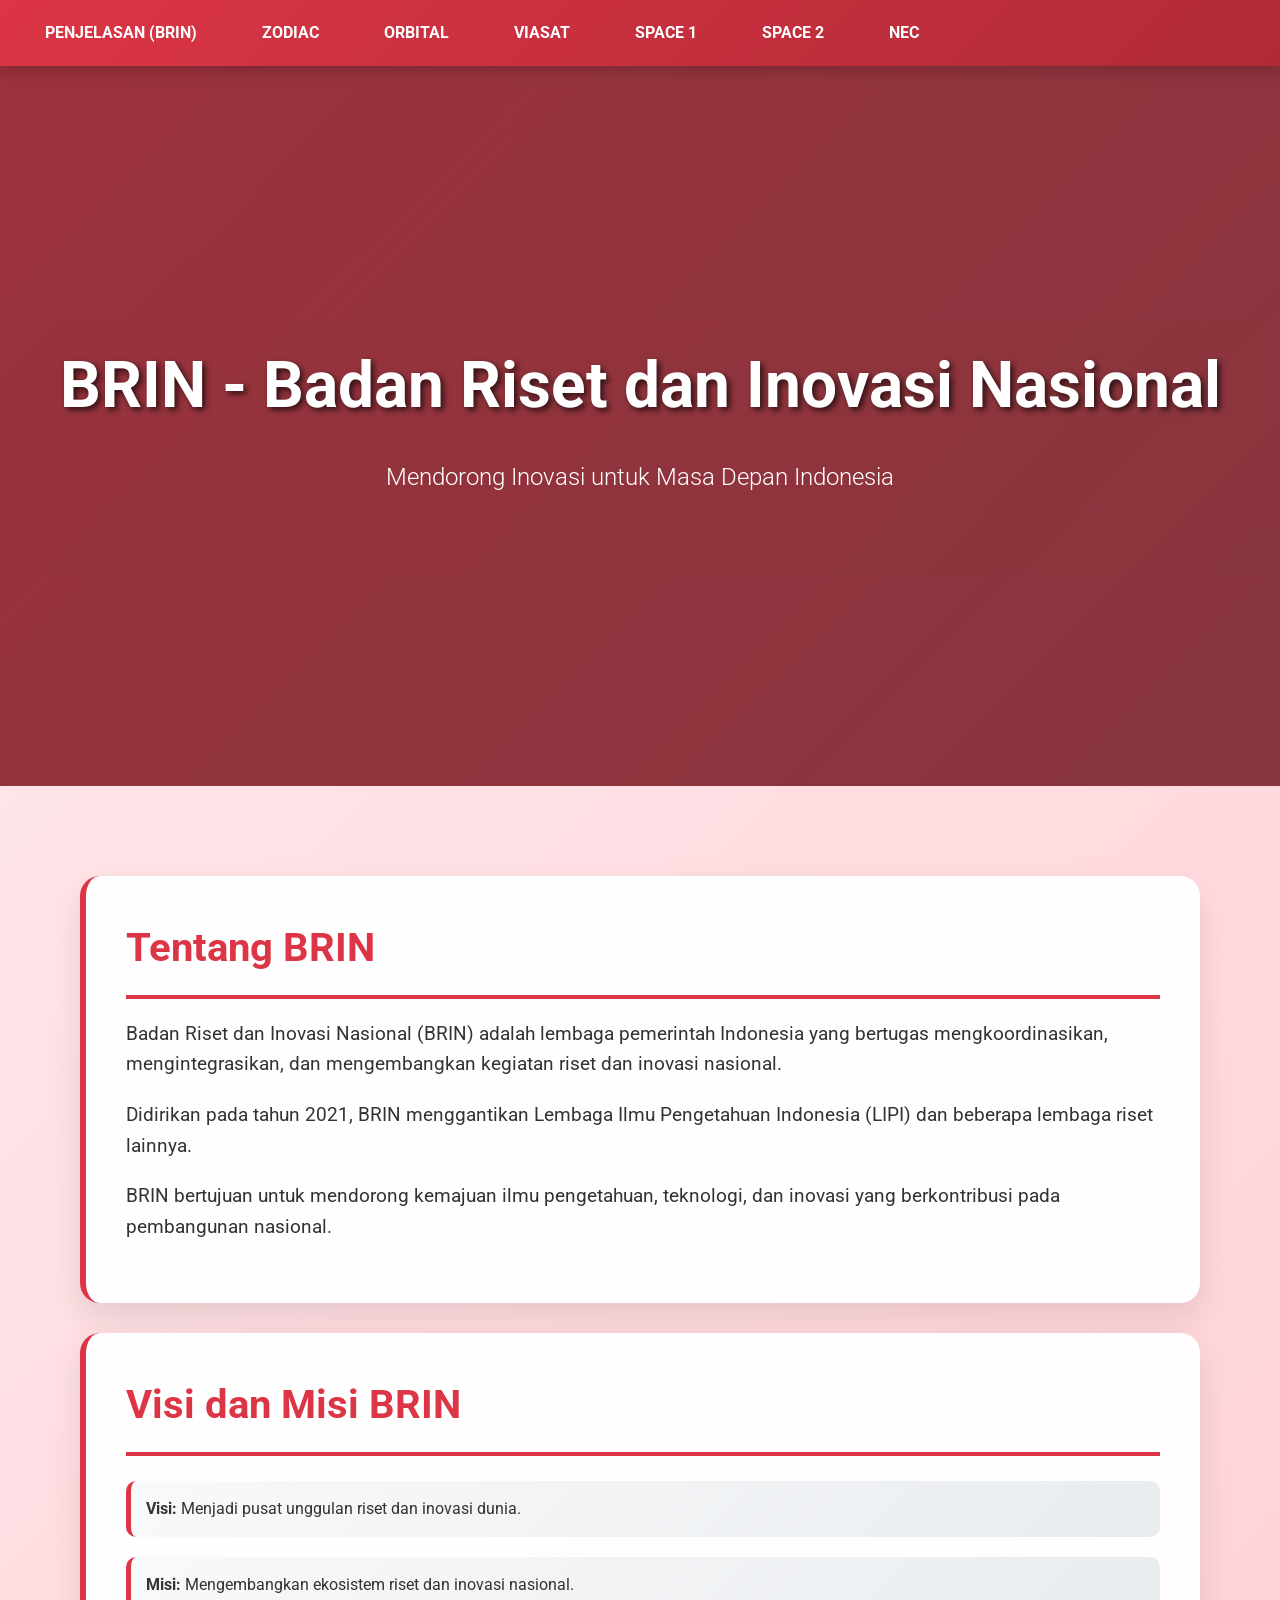
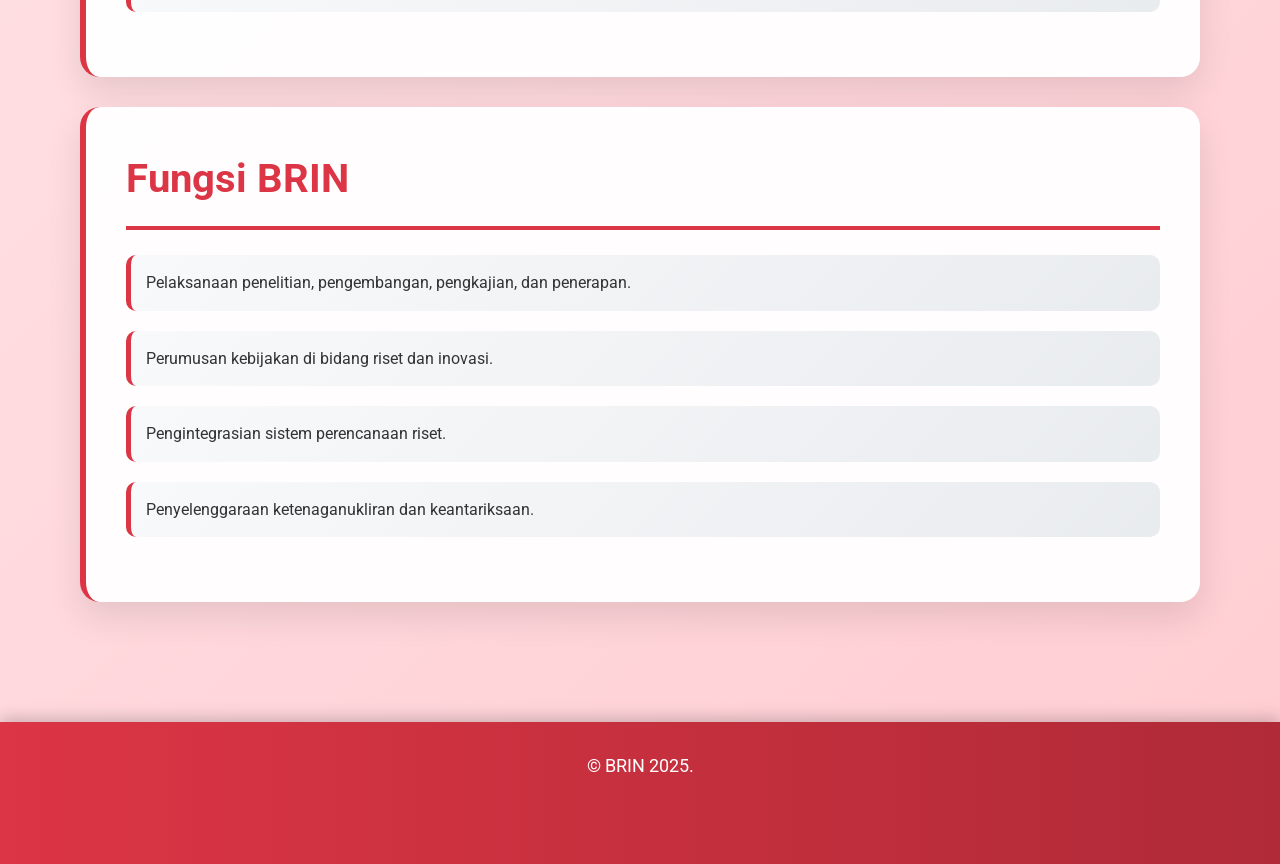
<file: index.html>
<!DOCTYPE html>
<html lang="id">
<head>
    <meta charset="UTF-8">
    <meta name="viewport" content="width=device-width, initial-scale=1.0">
    <meta name="description" content="Pelajari tentang BRIN - Badan Riset dan Inovasi Nasional, lembaga pemerintah Indonesia untuk riset dan inovasi nasional.">
    <meta name="keywords" content="BRIN, Badan Riset dan Inovasi Nasional, riset Indonesia, inovasi nasional">
    <title>BRIN - Badan Riset dan Inovasi Nasional</title>
    <link href="https://fonts.googleapis.com/css2?family=Roboto:wght@300;400;700&display=swap" rel="stylesheet">
    <link rel="stylesheet" href="style.css">
</head>
<body>
    <div class="menu-toggle" onclick="toggleMenu()">☰ PILIH ANTENA</div>
<nav>
    <ul>
        <li><a href="index.html"> PENJELASAN (BRIN)</a></li>
        <li><a href="Zodiac.html"> ZODIAC</a></li>
        <li><a href="Orbital.html"> ORBITAL</a></li>
        <li><a href="Viasat.html"> VIASAT</a></li>
        <LI><a href="SPACE1.HTML">SPACE 1</a></LI>
        <li><a href="SPACE2.html"> SPACE 2</a></li>
        <li><a href="NEC.html"> NEC</a></li>
    </ul>
</nav>

    <section class="hero">
        <div>
            <h1>BRIN - Badan Riset dan Inovasi Nasional</h1>
            <p>Mendorong Inovasi untuk Masa Depan Indonesia</p>

        </div>
    </section>
    <div class="container">
        <div class="card" id="tentang">
            <h2>Tentang BRIN</h2>
            <p>Badan Riset dan Inovasi Nasional (BRIN) adalah lembaga pemerintah Indonesia yang bertugas mengkoordinasikan, mengintegrasikan, dan mengembangkan kegiatan riset dan inovasi nasional. </p>
                <p>Didirikan pada tahun 2021, BRIN menggantikan Lembaga Ilmu Pengetahuan Indonesia (LIPI) dan beberapa lembaga riset lainnya.</p>
          <p>  BRIN bertujuan untuk mendorong kemajuan ilmu pengetahuan, teknologi, dan inovasi yang berkontribusi pada pembangunan nasional.</p>
        </div>
        <div class="card" id="visi">
            <h2>Visi dan Misi BRIN</h2>
            <ul>
                <li><strong>Visi:</strong> Menjadi pusat unggulan riset dan inovasi dunia.</li>
                <li><strong>Misi:</strong> Mengembangkan ekosistem riset dan inovasi nasional.</li>
            </ul>
        </div>
        <div class="card" id="fungsi">
            <h2>Fungsi BRIN</h2>
            <ul>
                <li>Pelaksanaan penelitian, pengembangan, pengkajian, dan penerapan.</li>
                <li>Perumusan kebijakan di bidang riset dan inovasi.</li>
                <li>Pengintegrasian sistem perencanaan riset.</li>
                <li>Penyelenggaraan ketenaganukliran dan keantariksaan.</li>
            </ul>
        </div>
    </div>
    <footer>
        <p>&copy; BRIN 2025.</p>
        <a href="https://www.facebook.com/brin.indonesia/"><i class="fab fa-facebook"></i></a>
        <a href="https://www.youtube.com/channel/UCr1ihEI566IJib9P-JjENSA"><i class="fab fa-youtube"></i></a>
        <a href="https://share.google/9OJJHPNsFJP4pOXzc"><i class="fab fa-instagram"></i></a>
    </footer>
    <script src="script.js"></script>
</body>
</html>
</file>
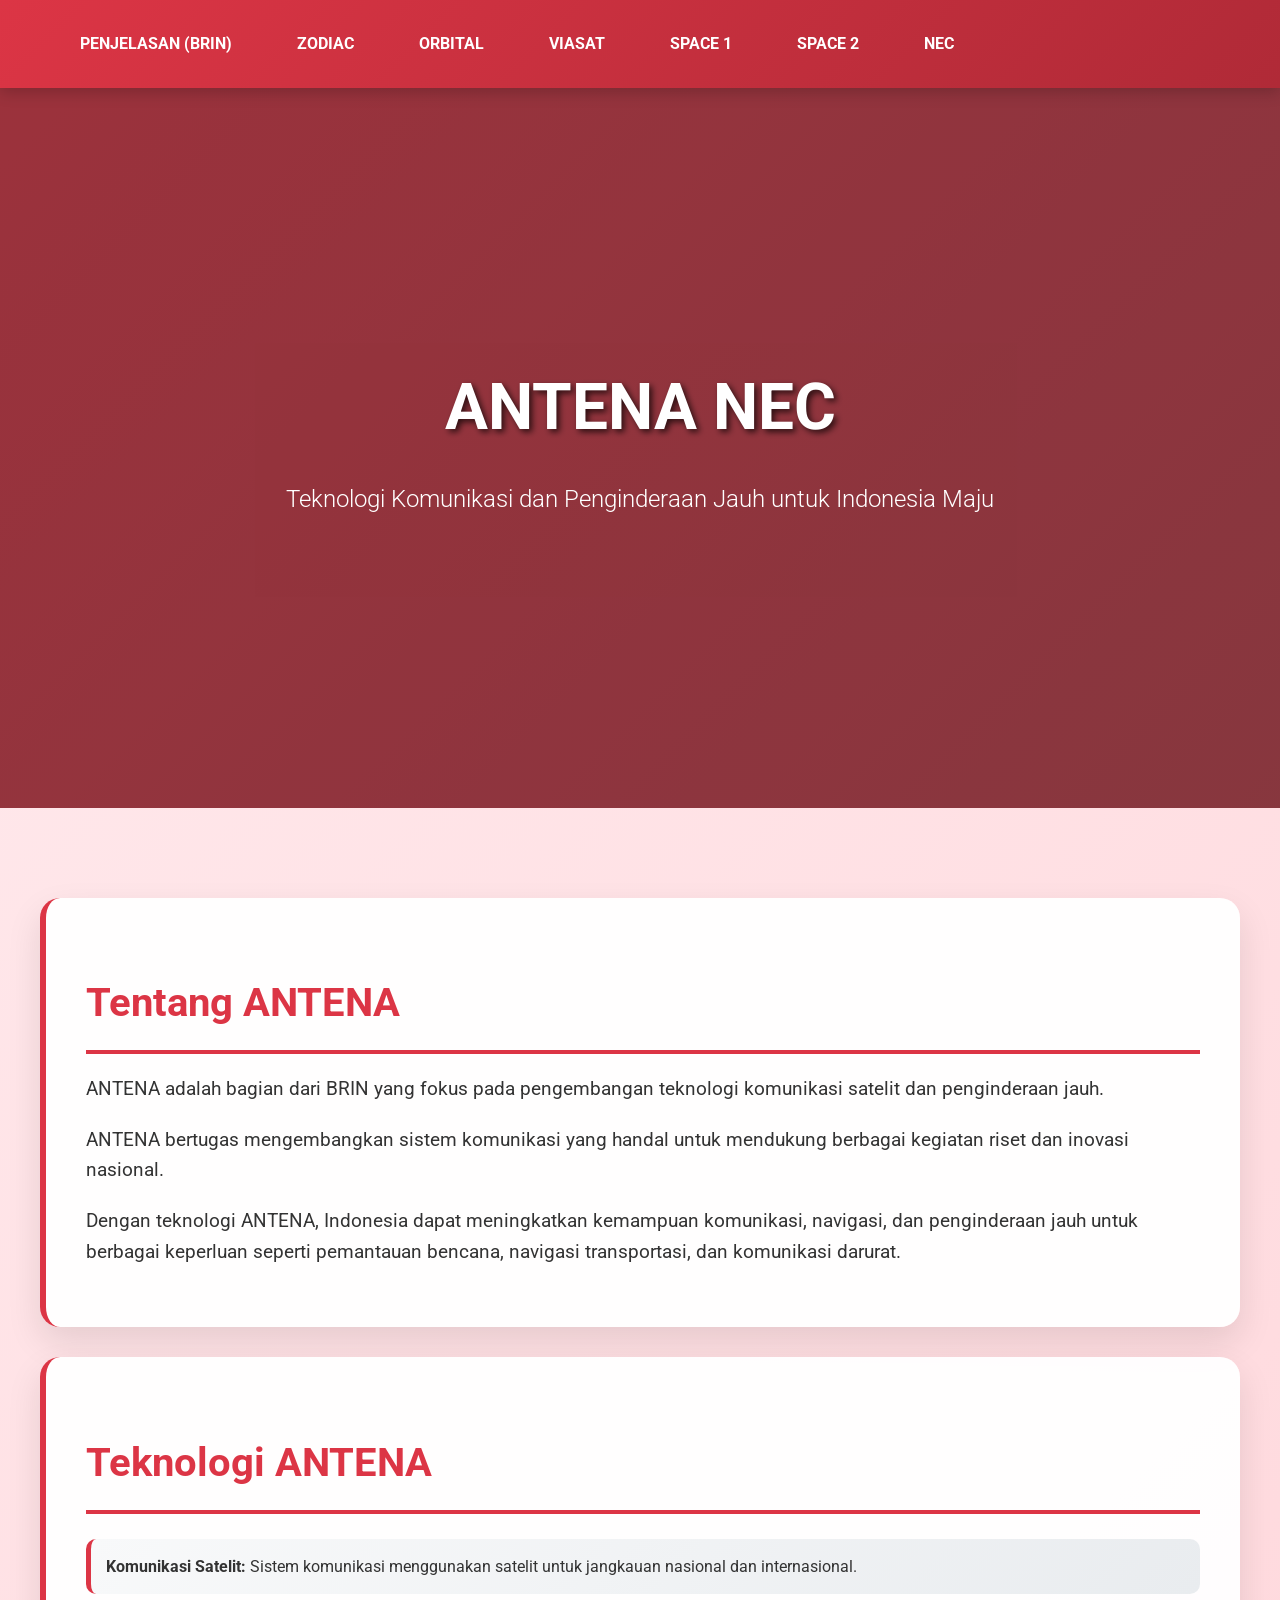
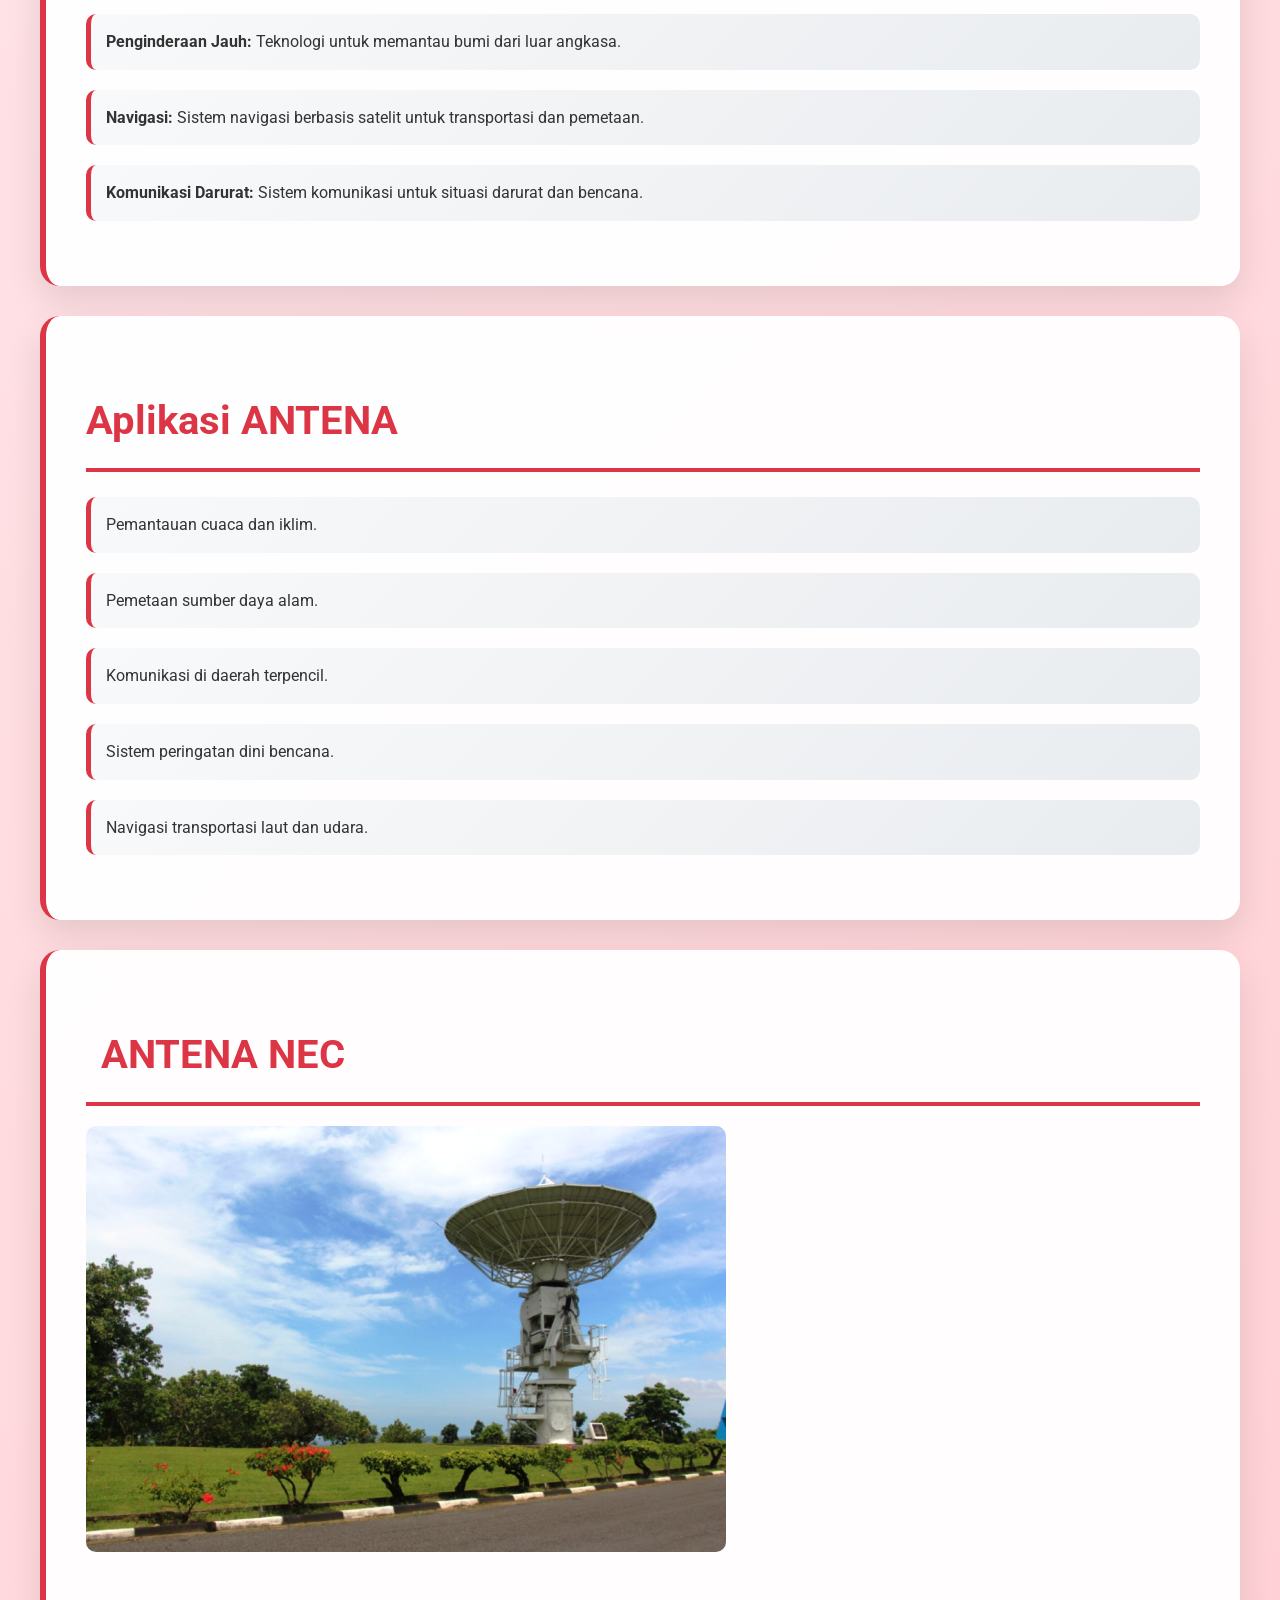
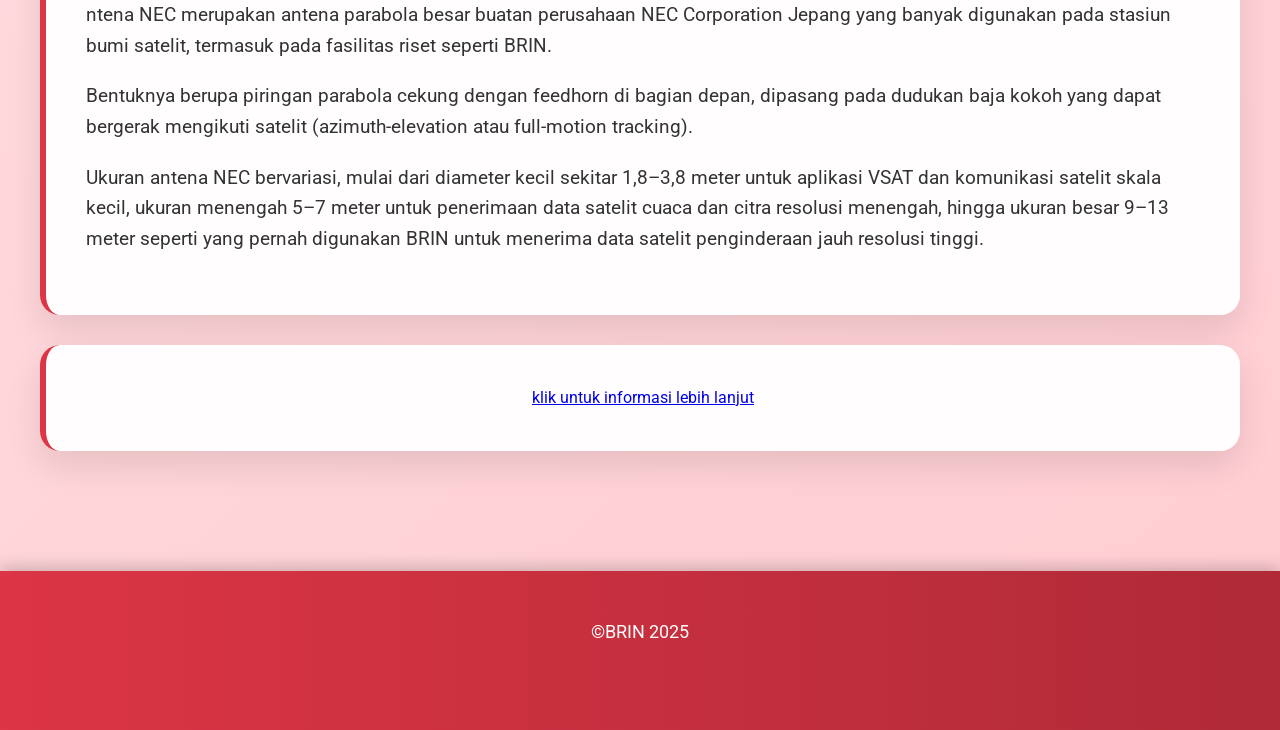
<file: NEC.html>
<!DOCTYPE html>
<html lang="id">
<head>
    <meta charset="UTF-8">
    <meta name="viewport" content="width=device-width, initial-scale=1.0">
    <meta name="description" content="Pelajari tentang ANTENA di BRIN - teknologi komunikasi dan penginderaan jauh untuk riset dan inovasi nasional.">
    <meta name="keywords" content="ANTENA, BRIN, teknologi antena, komunikasi satelit, penginderaan jauh">
    <title>ANTENA - Teknologi Komunikasi BRIN</title>
    <link href="https://fonts.googleapis.com/css2?family=Roboto:wght@300;400;700&display=swap" rel="stylesheet">
    <link rel="stylesheet" href="style1.css">
</head>
<body>
    <div class="menu-toggle" onclick="toggleMenu()">☰ PILIH ANTENA</div>
<nav>
    <ul>
        <li><a href="index.html">PENJELASAN (BRIN)</a></li>
<li><a href="Zodiac.html">ZODIAC</a></li>
<li><a href="Orbital.html">ORBITAL</a></li>
<li><a href="Viasat.html">VIASAT</a></li>
<li><a href="space1.html">SPACE 1</a></li>
<li><a href="space2.html">SPACE 2</a></li>
<li><a href="NEC.html">NEC</a></li>
    </ul>
</nav>
    <section class="hero">
        <div>
            <h1>ANTENA NEC</h1>
            <p>Teknologi Komunikasi dan Penginderaan Jauh untuk Indonesia Maju</p>
        </div>
    </section>
    <div class="container">
        <div class="card" id="tentang">
            <h2>Tentang ANTENA</h2>
            <p>ANTENA adalah bagian dari BRIN yang fokus pada pengembangan teknologi komunikasi satelit dan penginderaan jauh.</p> 
            <p>ANTENA bertugas mengembangkan sistem komunikasi yang handal untuk mendukung berbagai kegiatan riset dan inovasi nasional.</p>
            <p>Dengan teknologi ANTENA, Indonesia dapat meningkatkan kemampuan komunikasi, navigasi, dan penginderaan jauh untuk berbagai keperluan seperti pemantauan bencana, navigasi transportasi, dan komunikasi darurat.</p>
        </div>
        <div class="card" id="teknologi">
            <h2>Teknologi ANTENA</h2>
            <ul>
                <li><strong>Komunikasi Satelit:</strong> Sistem komunikasi menggunakan satelit untuk jangkauan nasional dan internasional.</li>
                <li><strong>Penginderaan Jauh:</strong> Teknologi untuk memantau bumi dari luar angkasa.</li>
                <li><strong>Navigasi:</strong> Sistem navigasi berbasis satelit untuk transportasi dan pemetaan.</li>
                <li><strong>Komunikasi Darurat:</strong> Sistem komunikasi untuk situasi darurat dan bencana.</li>
            </ul>
        </div>
        <div class="card" id="aplikasi">
            <h2>Aplikasi ANTENA</h2>
            <ul>
                <li>Pemantauan cuaca dan iklim.</li>
                <li>Pemetaan sumber daya alam.</li>
                <li>Komunikasi di daerah terpencil.</li>
                <li>Sistem peringatan dini bencana.</li>
                <li>Navigasi transportasi laut dan udara.</li>
            </ul>
        </div>
        <div class="card" id="gambar">
            <h2><i class="fas fa-satellite-dish"></i>ANTENA NEC</h2>
            <img src="antena NEC.png" alt="Teknologi Satelit ANTENA" style="max-width: 100%; height: auto; border-radius: 10px; margin-bottom: 20px;">
            <p>ntena NEC merupakan antena parabola besar buatan perusahaan NEC Corporation Jepang yang banyak digunakan pada stasiun bumi satelit, termasuk pada fasilitas riset seperti BRIN.</p> 
                <p>Bentuknya berupa piringan parabola cekung dengan feedhorn di bagian depan, dipasang pada dudukan baja kokoh yang dapat bergerak mengikuti satelit (azimuth-elevation atau full-motion tracking). </p>
                <p>Ukuran antena NEC bervariasi, mulai dari diameter kecil sekitar 1,8–3,8 meter untuk aplikasi VSAT dan komunikasi satelit skala kecil, ukuran menengah 5–7 meter untuk penerimaan data satelit cuaca dan citra resolusi menengah, hingga ukuran besar 9–13 meter seperti yang pernah digunakan BRIN untuk menerima data satelit penginderaan jauh resolusi tinggi.</p>
        </div>
        <div class="card" align="center">
            <a href="https://brin.go.id/">klik untuk informasi lebih lanjut</a>
        </div>
    </div>
    <footer>
        <p>&copy;BRIN 2025</p>
        <a href="https://www.facebook.com/brin.indonesia/"><i class="fab fa-facebook"></i></a>
        <a href="https://www.youtube.com/channel/UCr1ihEI566IJib9P-JjENSA"><i class="fab fa-youtube"></i></a>
        <a href="https://share.google/9OJJHPNsFJP4pOXzc"><i class="fab fa-instagram"></i></a>
    </footer>
    <script src="script.js">
    </script>
</body>
</html>
</file>
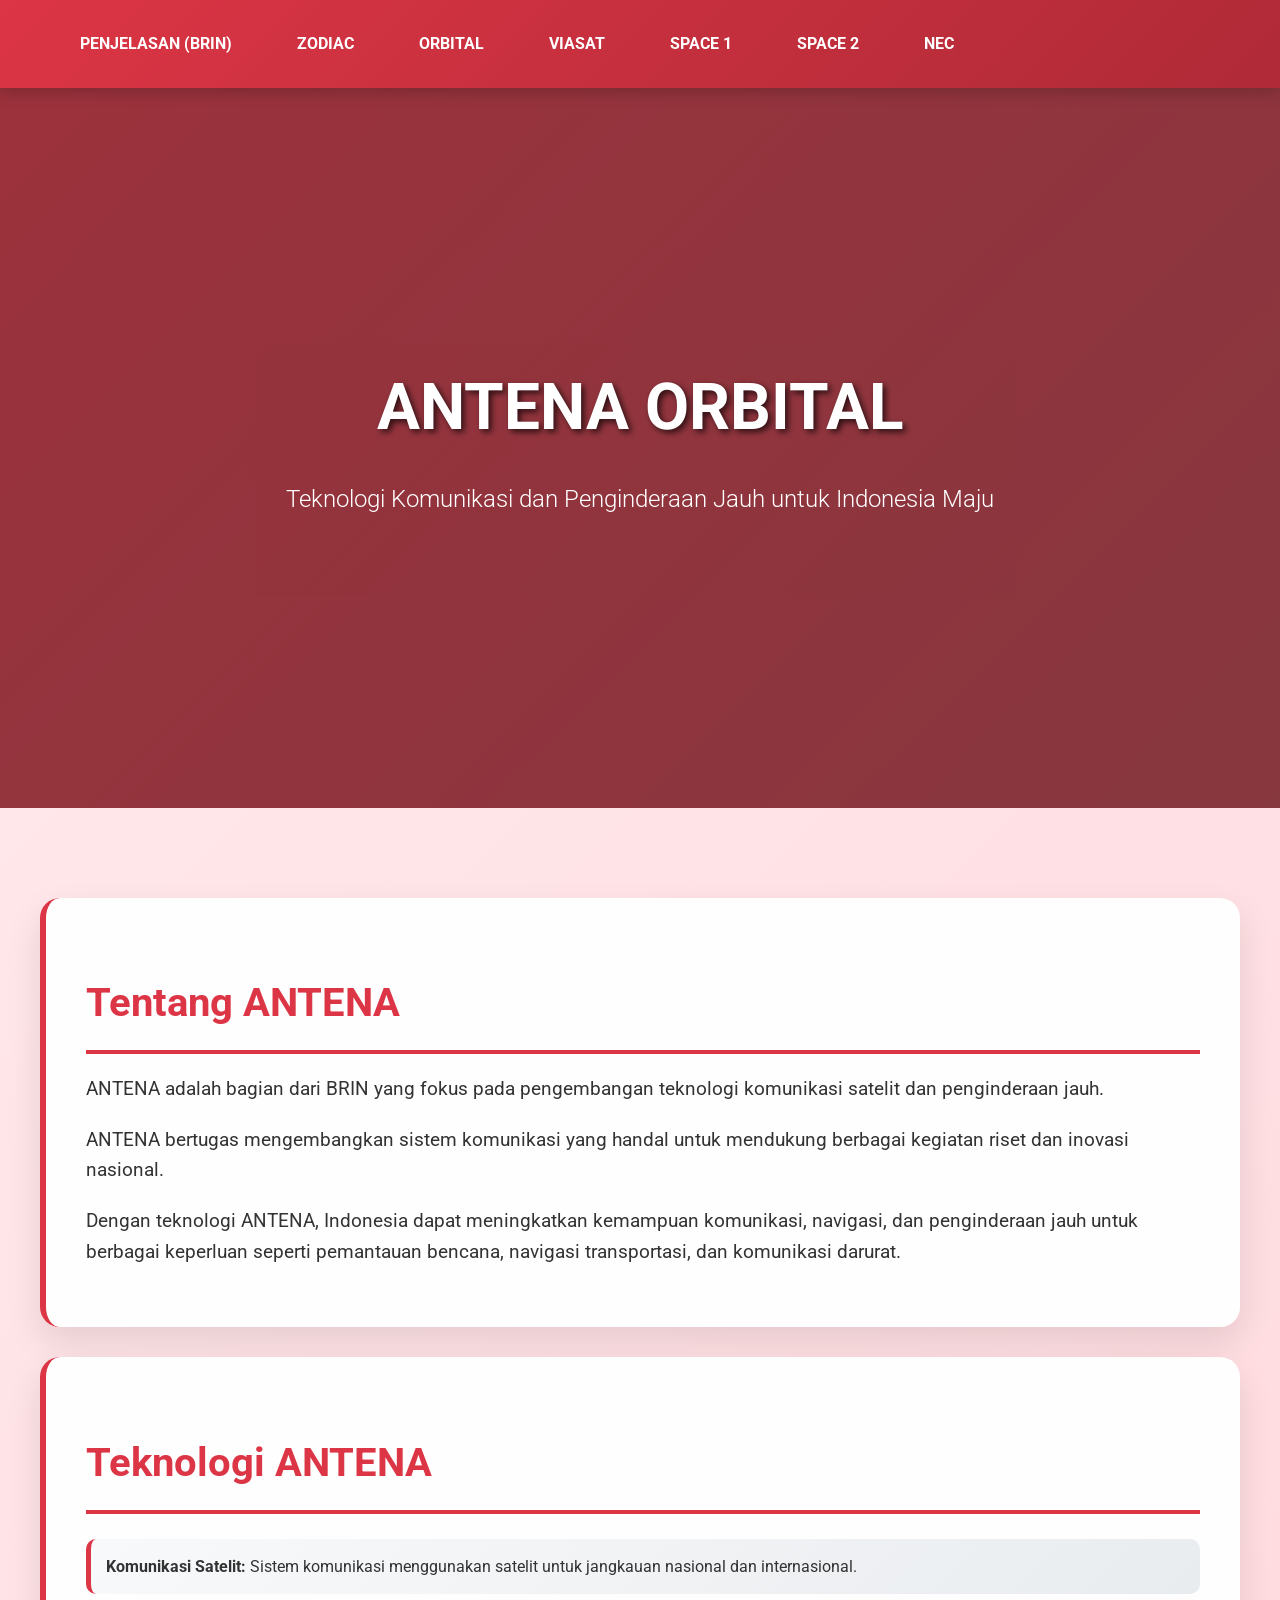
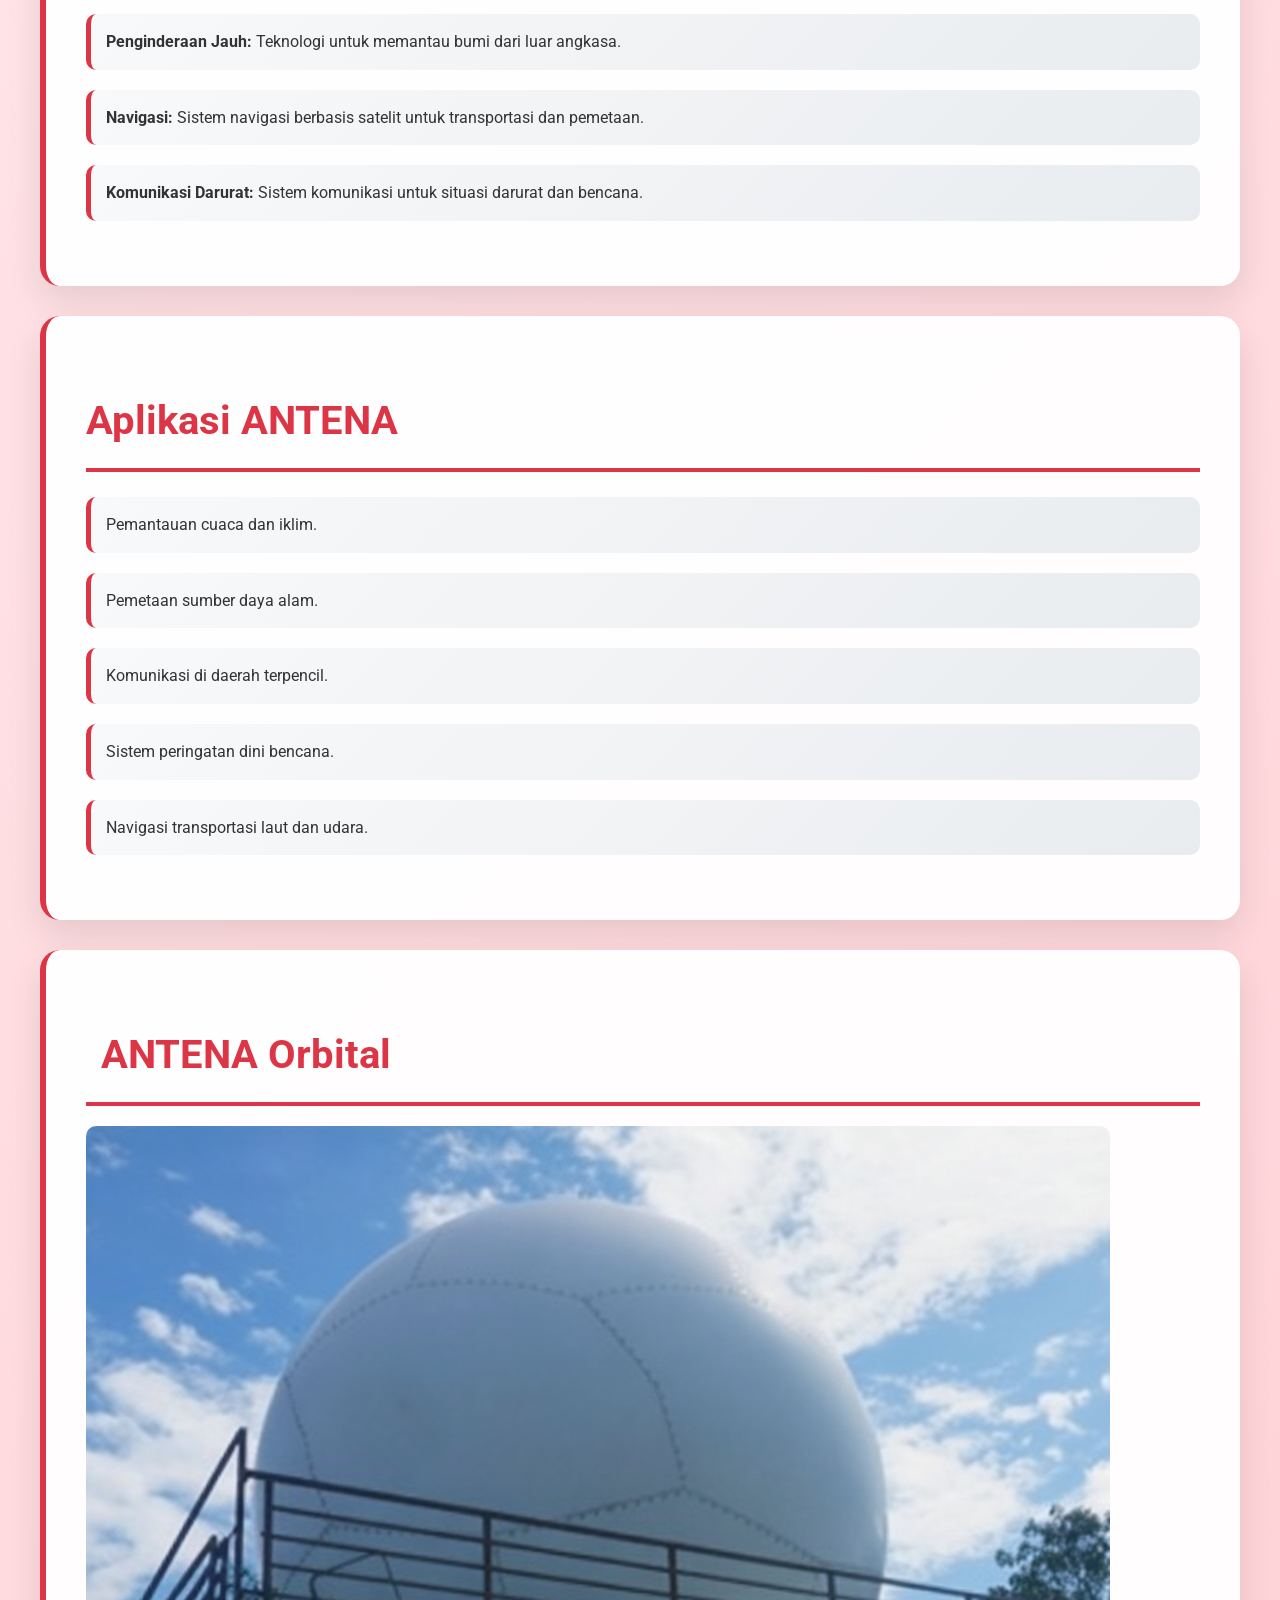
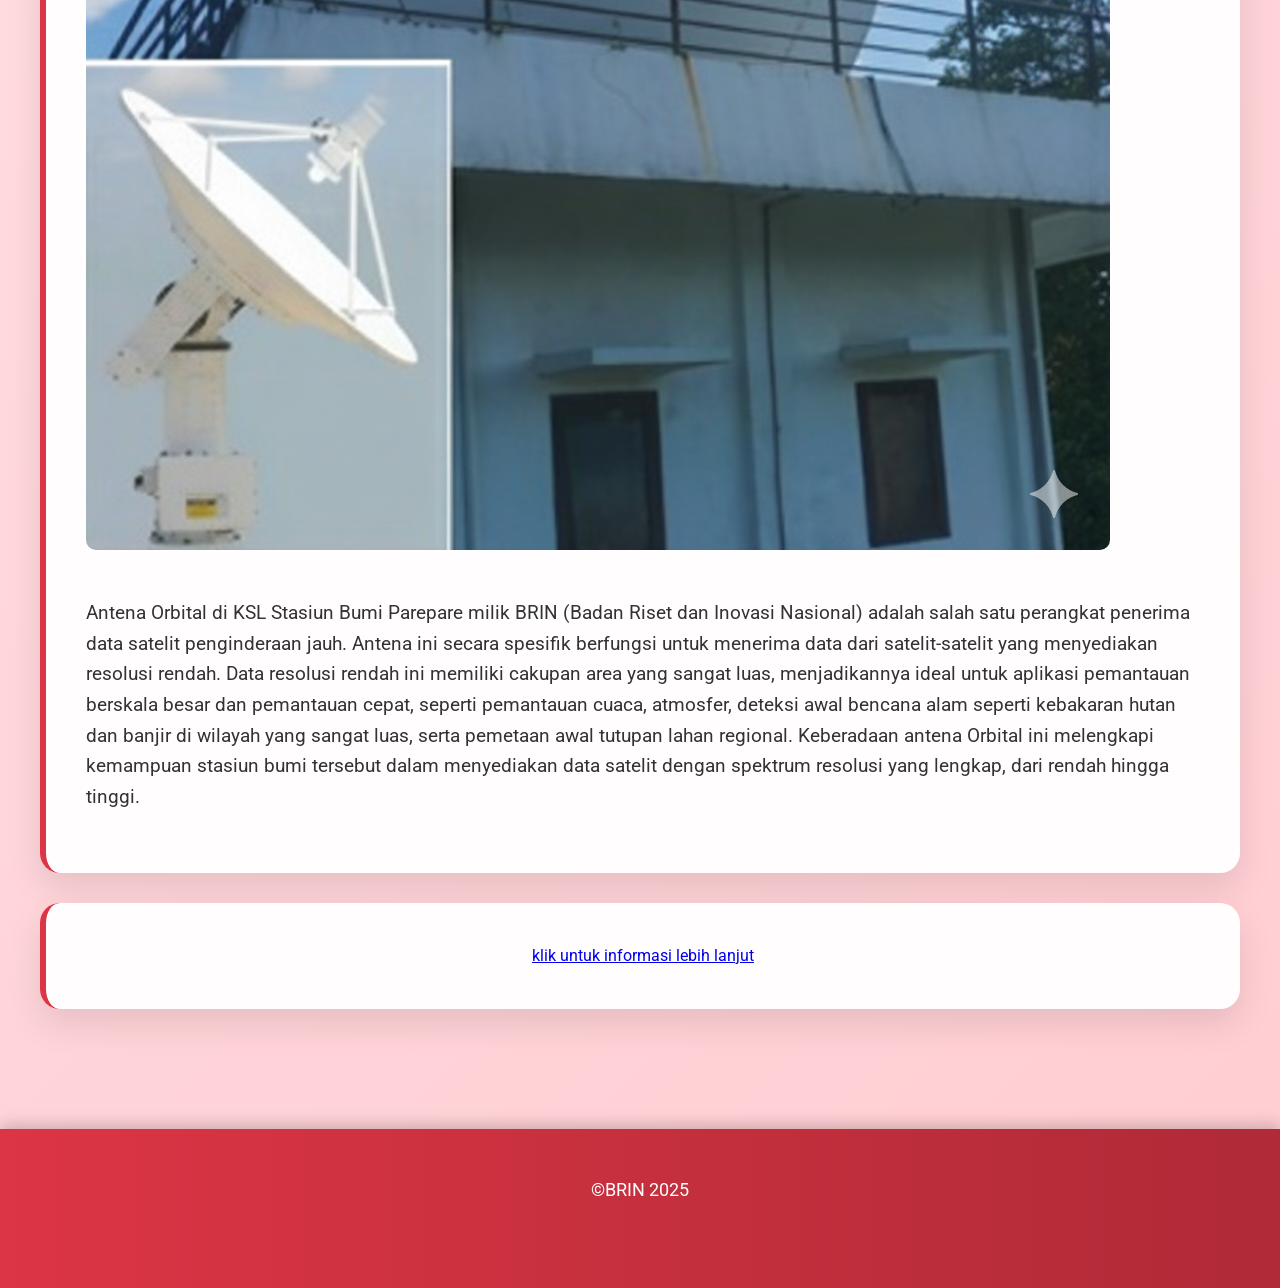
<file: Orbital.html>
<!DOCTYPE html>
<html lang="id">
<head>
    <meta charset="UTF-8">
    <meta name="viewport" content="width=device-width, initial-scale=1.0">
    <meta name="description" content="Pelajari tentang ANTENA di BRIN - teknologi komunikasi dan penginderaan jauh untuk riset dan inovasi nasional.">
    <meta name="keywords" content="ANTENA, BRIN, teknologi antena, komunikasi satelit, penginderaan jauh">
    <title>ANTENA - Teknologi Komunikasi BRIN</title>
    <link href="https://fonts.googleapis.com/css2?family=Roboto:wght@300;400;700&display=swap" rel="stylesheet">
    <link rel="stylesheet" href="style1.css">
</head>
<body>
    <div class="menu-toggle" onclick="toggleMenu()">☰ PILIH ANTENA</div>
<nav>
   <ul>
        <li><a href="index.html"> PENJELASAN (BRIN)</a></li>
        <li><a href="Zodiac.html"> ZODIAC</a></li>
        <li><a href="Orbital.html"> ORBITAL</a></li>
        <li><a href="Viasat.html"> VIASAT</a></li>
        <LI><a href="SPACE1.HTML">SPACE 1</a></LI>
        <li><a href="SPACE2.html"> SPACE 2</a></li>
        <li><a href="NEC.html"> NEC</a></li>
    </ul>
</nav>
    <section class="hero">
        <div>
            <h1>ANTENA ORBITAL</h1>
            <p>Teknologi Komunikasi dan Penginderaan Jauh untuk Indonesia Maju</p>
        </div>
    </section>
    <div class="container">
        <div class="card" id="tentang">
            <h2>Tentang ANTENA</h2>
            <p>ANTENA adalah bagian dari BRIN yang fokus pada pengembangan teknologi komunikasi satelit dan penginderaan jauh.</p> 
            <p>ANTENA bertugas mengembangkan sistem komunikasi yang handal untuk mendukung berbagai kegiatan riset dan inovasi nasional.</p>
            <p>Dengan teknologi ANTENA, Indonesia dapat meningkatkan kemampuan komunikasi, navigasi, dan penginderaan jauh untuk berbagai keperluan seperti pemantauan bencana, navigasi transportasi, dan komunikasi darurat.</p>
        </div>
        <div class="card" id="teknologi">
            <h2>Teknologi ANTENA</h2>
            <ul>
                <li><strong>Komunikasi Satelit:</strong> Sistem komunikasi menggunakan satelit untuk jangkauan nasional dan internasional.</li>
                <li><strong>Penginderaan Jauh:</strong> Teknologi untuk memantau bumi dari luar angkasa.</li>
                <li><strong>Navigasi:</strong> Sistem navigasi berbasis satelit untuk transportasi dan pemetaan.</li>
                <li><strong>Komunikasi Darurat:</strong> Sistem komunikasi untuk situasi darurat dan bencana.</li>
            </ul>
        </div>
        <div class="card" id="aplikasi">
            <h2>Aplikasi ANTENA</h2>
            <ul>
                <li>Pemantauan cuaca dan iklim.</li>
                <li>Pemetaan sumber daya alam.</li>
                <li>Komunikasi di daerah terpencil.</li>
                <li>Sistem peringatan dini bencana.</li>
                <li>Navigasi transportasi laut dan udara.</li>
            </ul>
        </div>
        <div class="card" id="gambar">
            <h2><i class="fas fa-satellite-dish"></i>ANTENA Orbital</h2>
            <img src="ORBITAL.png" alt="Teknologi Satelit ANTENA" style="max-width: 100%; height: auto; border-radius: 10px; margin-bottom: 20px;">
            <p>Antena Orbital di KSL Stasiun Bumi Parepare milik BRIN (Badan Riset dan Inovasi Nasional) adalah salah satu perangkat penerima data satelit penginderaan jauh. Antena ini secara spesifik berfungsi untuk menerima data dari satelit-satelit yang menyediakan resolusi rendah. Data resolusi rendah ini memiliki cakupan area yang sangat luas, menjadikannya ideal untuk aplikasi pemantauan berskala besar dan pemantauan cepat, seperti pemantauan cuaca, atmosfer, deteksi awal bencana alam seperti kebakaran hutan dan banjir di wilayah yang sangat luas, serta pemetaan awal tutupan lahan regional. Keberadaan antena Orbital ini melengkapi kemampuan stasiun bumi tersebut dalam menyediakan data satelit dengan spektrum resolusi yang lengkap, dari rendah hingga tinggi.</p>
        </div>
        <div class="card" align="center">
            <a href="https://brin.go.id/">klik untuk informasi lebih lanjut</a>
        </div>
    </div>
    <footer>
        <p>&copy;BRIN 2025</p>
        <a href="https://www.facebook.com/brin.indonesia/"><i class="fab fa-facebook"></i></a>
        <a href="https://www.youtube.com/channel/UCr1ihEI566IJib9P-JjENSA"><i class="fab fa-youtube"></i></a>
        <a href="https://share.google/9OJJHPNsFJP4pOXzc"><i class="fab fa-instagram"></i></a>
    </footer>

<script src="script.js"></script>
</body>
</html>
</file>
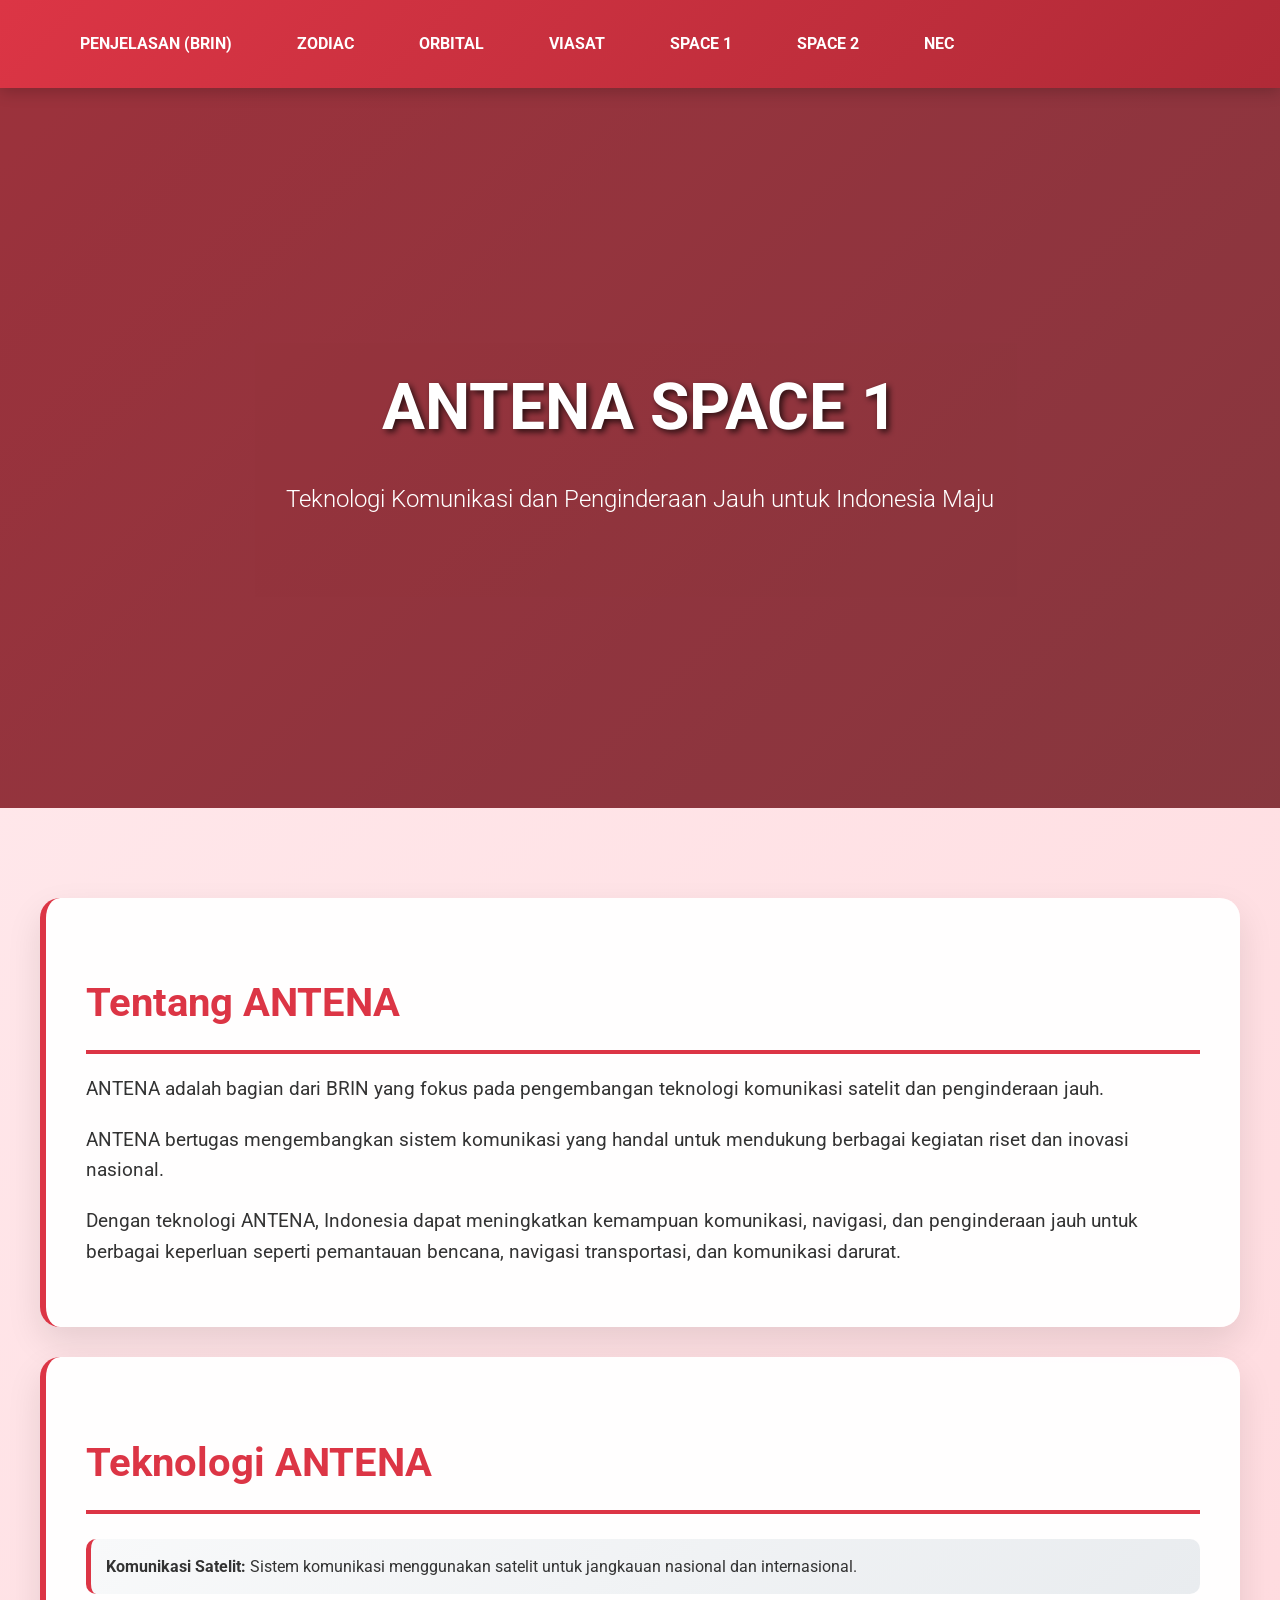
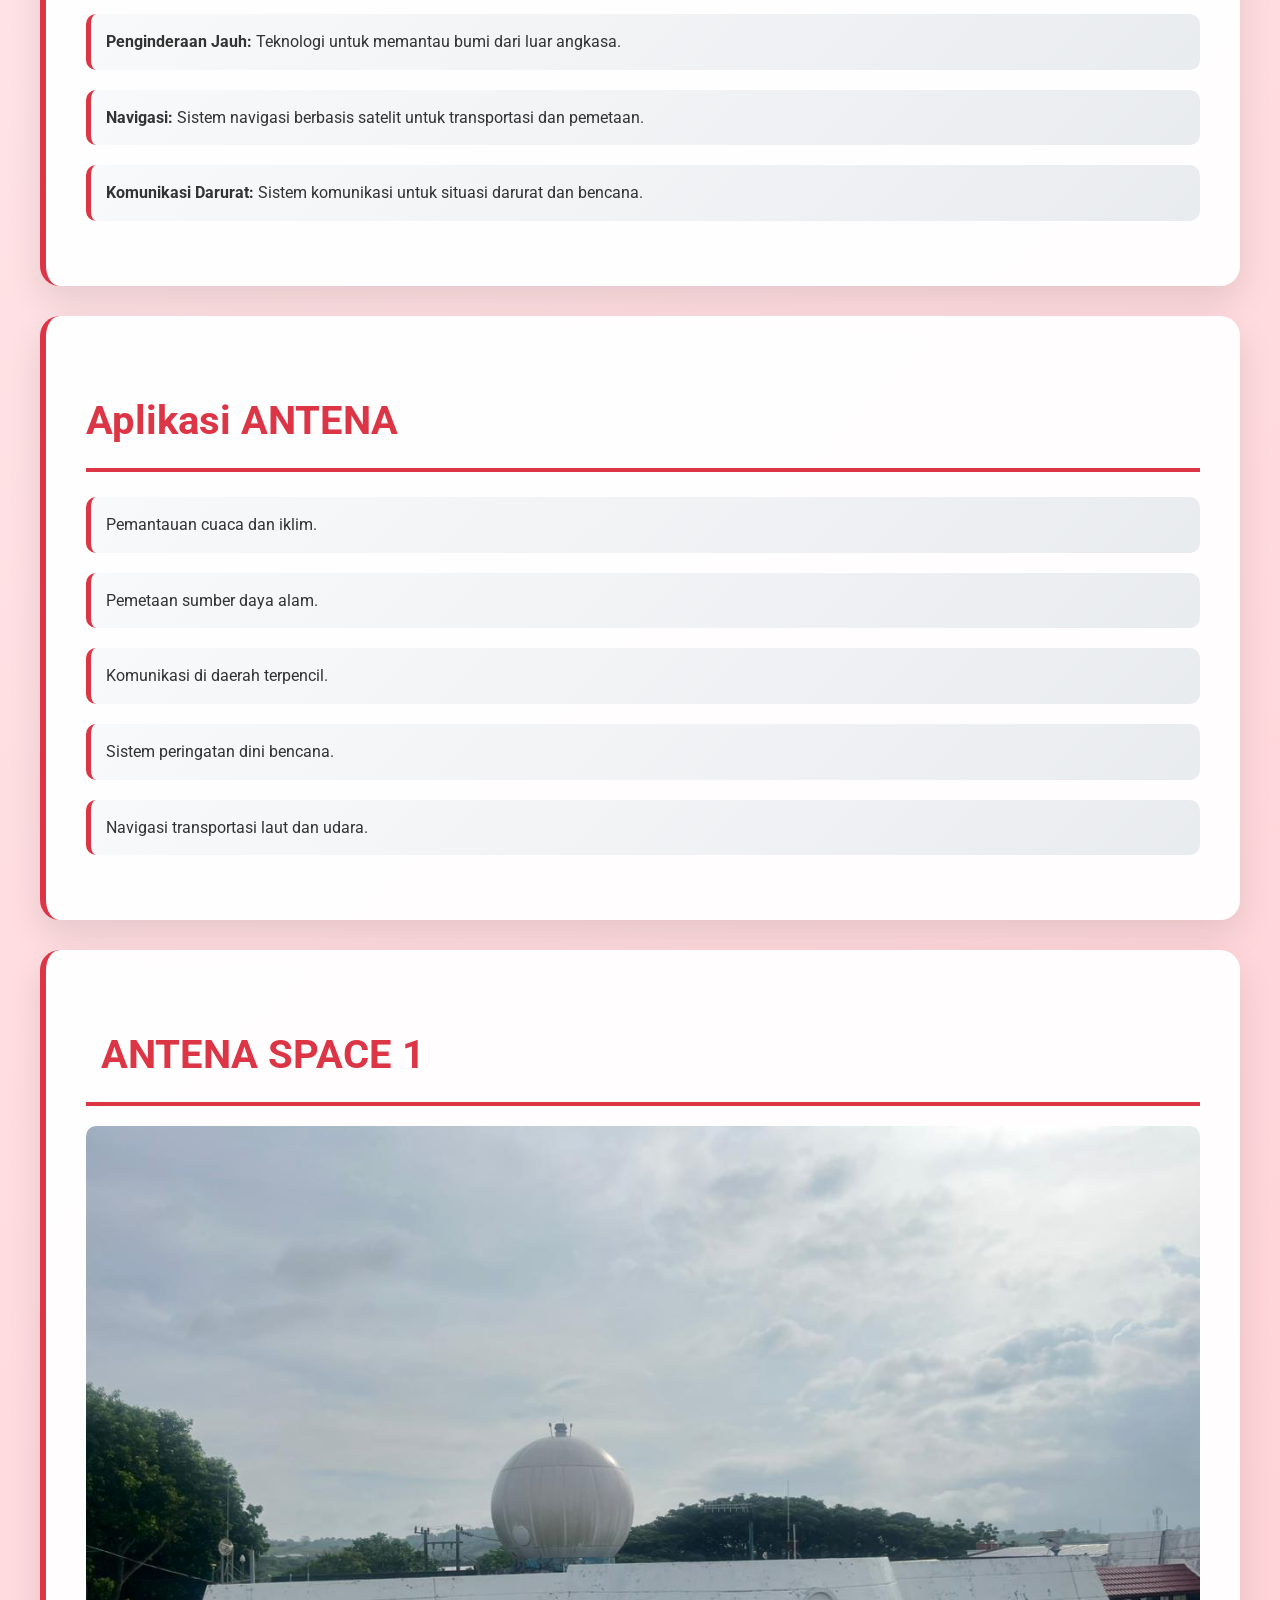
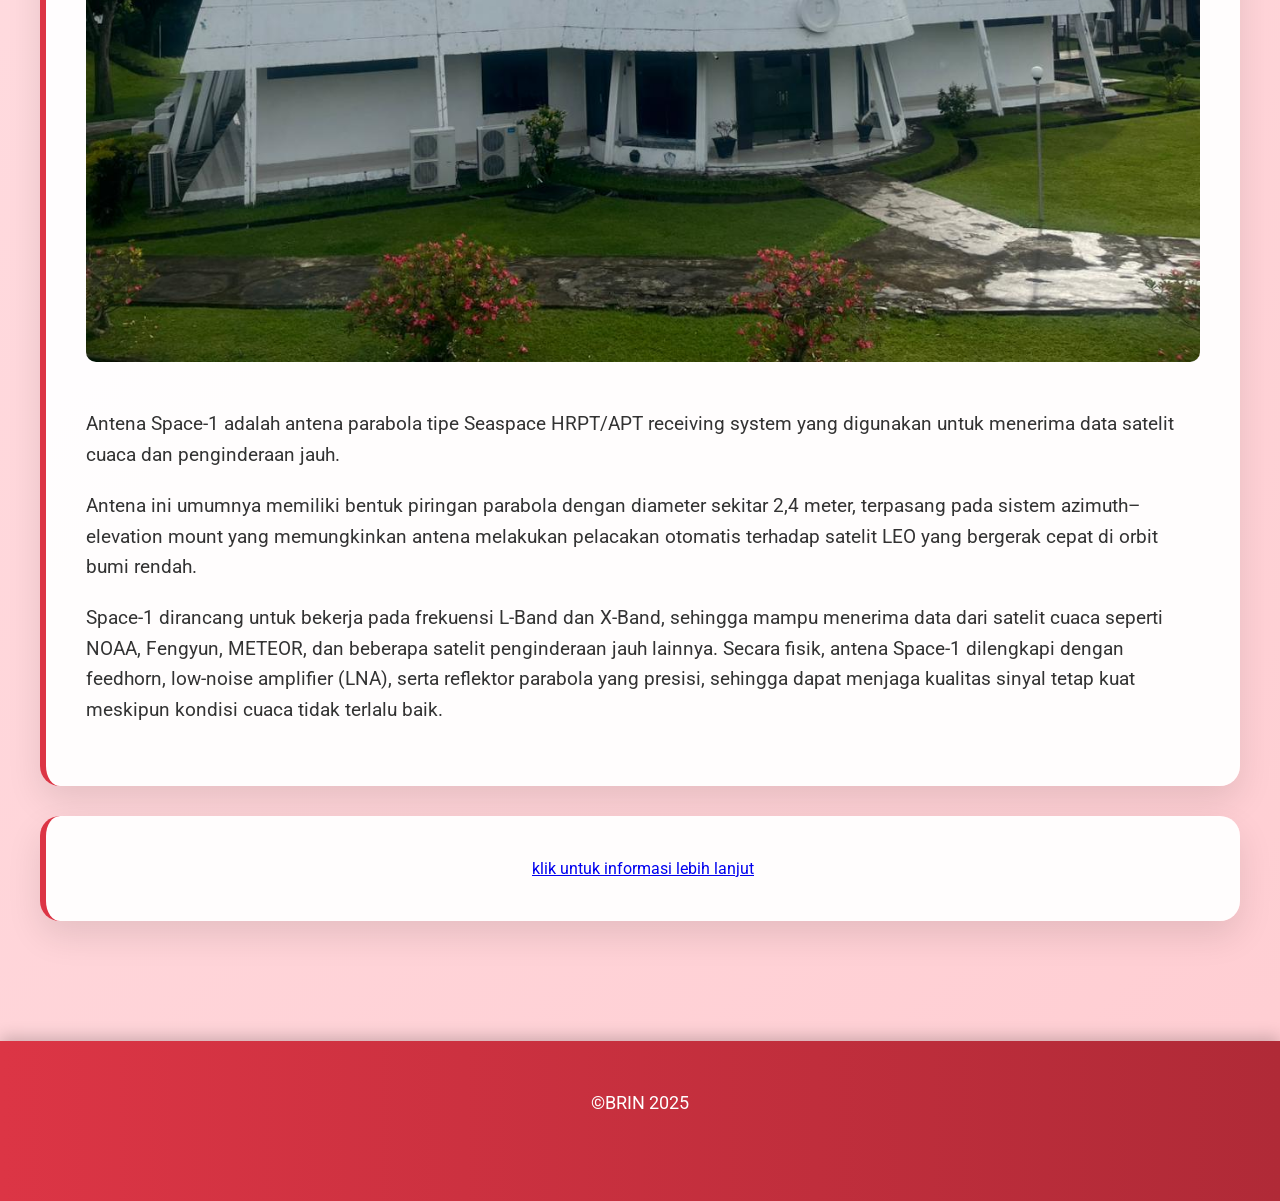
<file: SPACE1.HTML>
<!DOCTYPE html>
<html lang="id">
<head>
    <meta charset="UTF-8">
    <meta name="viewport" content="width=device-width, initial-scale=1.0">
    <meta name="description" content="Pelajari tentang ANTENA di BRIN - teknologi komunikasi dan penginderaan jauh untuk riset dan inovasi nasional.">
    <meta name="keywords" content="ANTENA, BRIN, teknologi antena, komunikasi satelit, penginderaan jauh">
    <title>ANTENA - Teknologi Komunikasi BRIN</title>
    <link href="https://fonts.googleapis.com/css2?family=Roboto:wght@300;400;700&display=swap" rel="stylesheet">
    <link rel="stylesheet" href="style1.css">
</head>
<body>
    <div class="menu-toggle" onclick="toggleMenu()">☰ PILIH ANTENA</div>
<nav>
    <ul>
        <li><a href="index.html"> PENJELASAN (BRIN)</a></li>
        <li><a href="Zodiac.html"> ZODIAC</a></li>
        <li><a href="Orbital.html"> ORBITAL</a></li>
        <li><a href="Viasat.html"> VIASAT</a></li>
        <LI><a href="SPACE1.HTML">SPACE 1</a></LI>
        <li><a href="SPACE2.html"> SPACE 2</a></li>
        <li><a href="NEC.html"> NEC</a></li>
    </ul>
</nav>

    <section class="hero">
        <div>
            <h1>ANTENA SPACE 1</h1>
            <p>Teknologi Komunikasi dan Penginderaan Jauh untuk Indonesia Maju</p>
        </div>
    </section>
    <div class="container">
        <div class="card" id="tentang">
            <h2>Tentang ANTENA</h2>
            <p>ANTENA adalah bagian dari BRIN yang fokus pada pengembangan teknologi komunikasi satelit dan penginderaan jauh.</p> 
            <p>ANTENA bertugas mengembangkan sistem komunikasi yang handal untuk mendukung berbagai kegiatan riset dan inovasi nasional.</p>
            <p>Dengan teknologi ANTENA, Indonesia dapat meningkatkan kemampuan komunikasi, navigasi, dan penginderaan jauh untuk berbagai keperluan seperti pemantauan bencana, navigasi transportasi, dan komunikasi darurat.</p>
        </div>
        <div class="card" id="teknologi">
            <h2>Teknologi ANTENA</h2>
            <ul>
                <li><strong>Komunikasi Satelit:</strong> Sistem komunikasi menggunakan satelit untuk jangkauan nasional dan internasional.</li>
                <li><strong>Penginderaan Jauh:</strong> Teknologi untuk memantau bumi dari luar angkasa.</li>
                <li><strong>Navigasi:</strong> Sistem navigasi berbasis satelit untuk transportasi dan pemetaan.</li>
                <li><strong>Komunikasi Darurat:</strong> Sistem komunikasi untuk situasi darurat dan bencana.</li>
            </ul>
        </div>
        <div class="card" id="aplikasi">
            <h2>Aplikasi ANTENA</h2>
            <ul>
                <li>Pemantauan cuaca dan iklim.</li>
                <li>Pemetaan sumber daya alam.</li>
                <li>Komunikasi di daerah terpencil.</li>
                <li>Sistem peringatan dini bencana.</li>
                <li>Navigasi transportasi laut dan udara.</li>
            </ul>
        </div>
        <div class="card" id="gambar">
            <h2><i class="fas fa-satellite-dish"></i>ANTENA SPACE 1</h2>
            <img src="SPACE.jpeg" alt="Teknologi Satelit ANTENA" style="max-width: 100%; height: auto; border-radius: 10px; margin-bottom: 20px;">
            <p>Antena Space-1 adalah antena parabola tipe Seaspace HRPT/APT receiving system yang digunakan untuk menerima data satelit cuaca dan penginderaan jauh. </p>
                <p>Antena ini umumnya memiliki bentuk piringan parabola dengan diameter sekitar 2,4 meter, terpasang pada sistem azimuth–elevation mount yang memungkinkan antena melakukan pelacakan otomatis terhadap satelit LEO yang bergerak cepat di orbit bumi rendah. </p>
                <p>Space-1 dirancang untuk bekerja pada frekuensi L-Band dan X-Band, sehingga mampu menerima data dari satelit cuaca seperti NOAA, Fengyun, METEOR, dan beberapa satelit penginderaan jauh lainnya. Secara fisik, antena Space-1 dilengkapi dengan feedhorn, low-noise amplifier (LNA), serta reflektor parabola yang presisi, sehingga dapat menjaga kualitas sinyal tetap kuat meskipun kondisi cuaca tidak terlalu baik.</p>
        </div>
        <div class="card" align="center">
            <a href="https://brin.go.id/">klik untuk informasi lebih lanjut</a>
        </div>
    </div>
    <footer>
        <p>&copy;BRIN 2025</p>
        <a href="https://www.facebook.com/brin.indonesia/"><i class="fab fa-facebook"></i></a>
        <a href="https://www.youtube.com/channel/UCr1ihEI566IJib9P-JjENSA"><i class="fab fa-youtube"></i></a>
        <a href="https://share.google/9OJJHPNsFJP4pOXzc"><i class="fab fa-instagram"></i></a>
    </footer>
    <script src="script.js">
    </script>
</body>
</html>
</file>
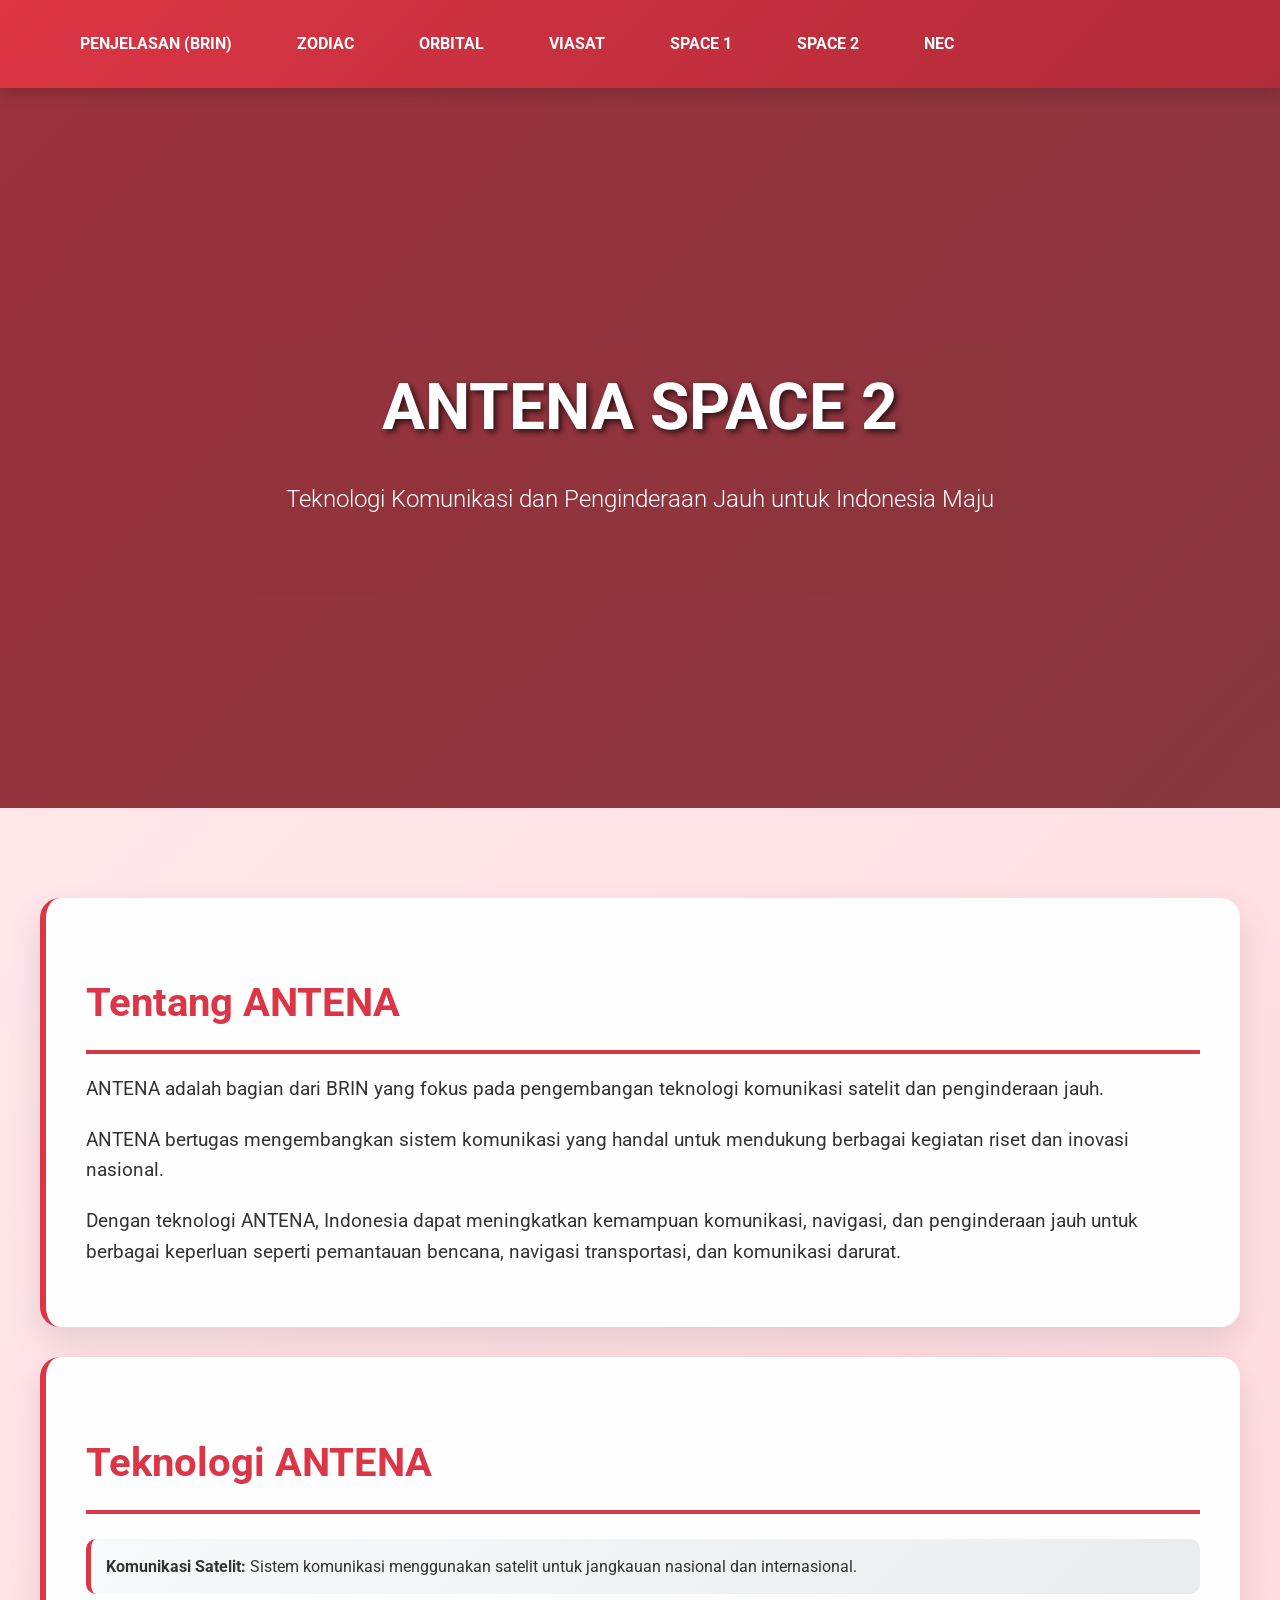
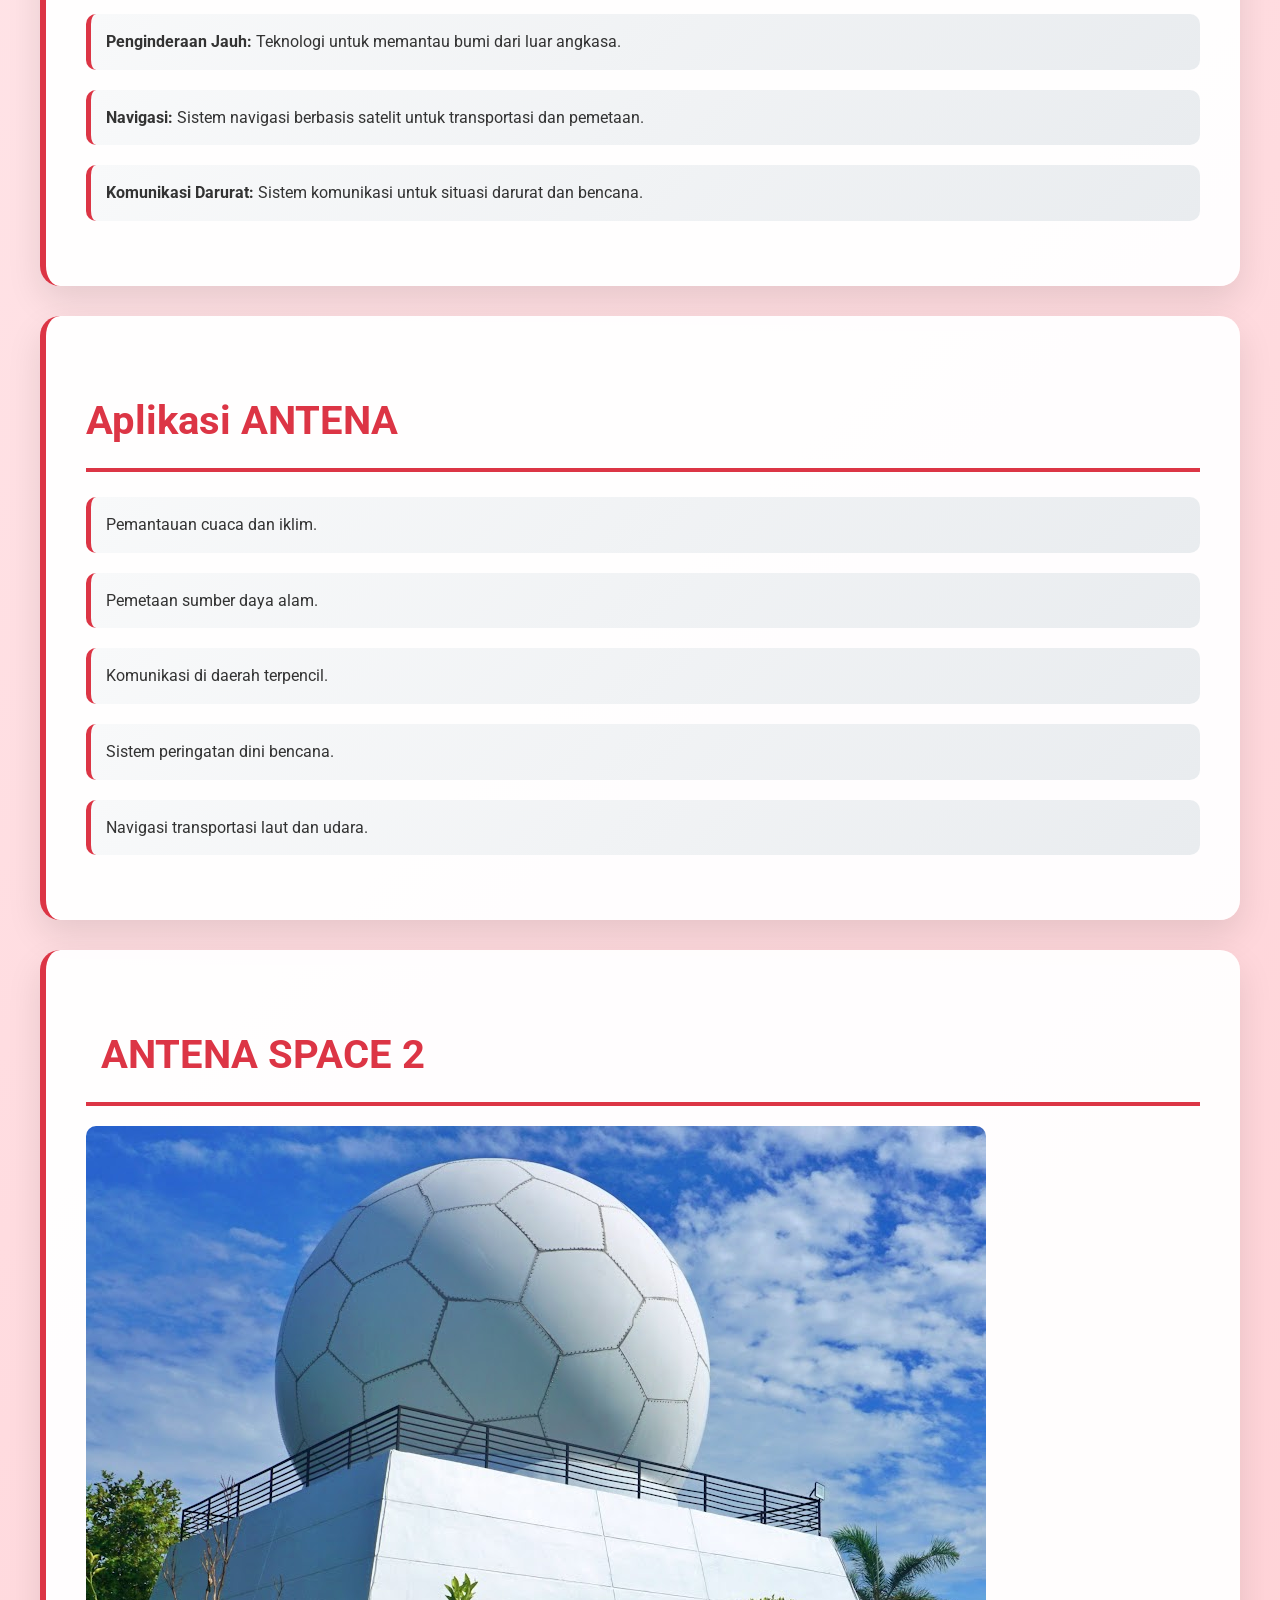
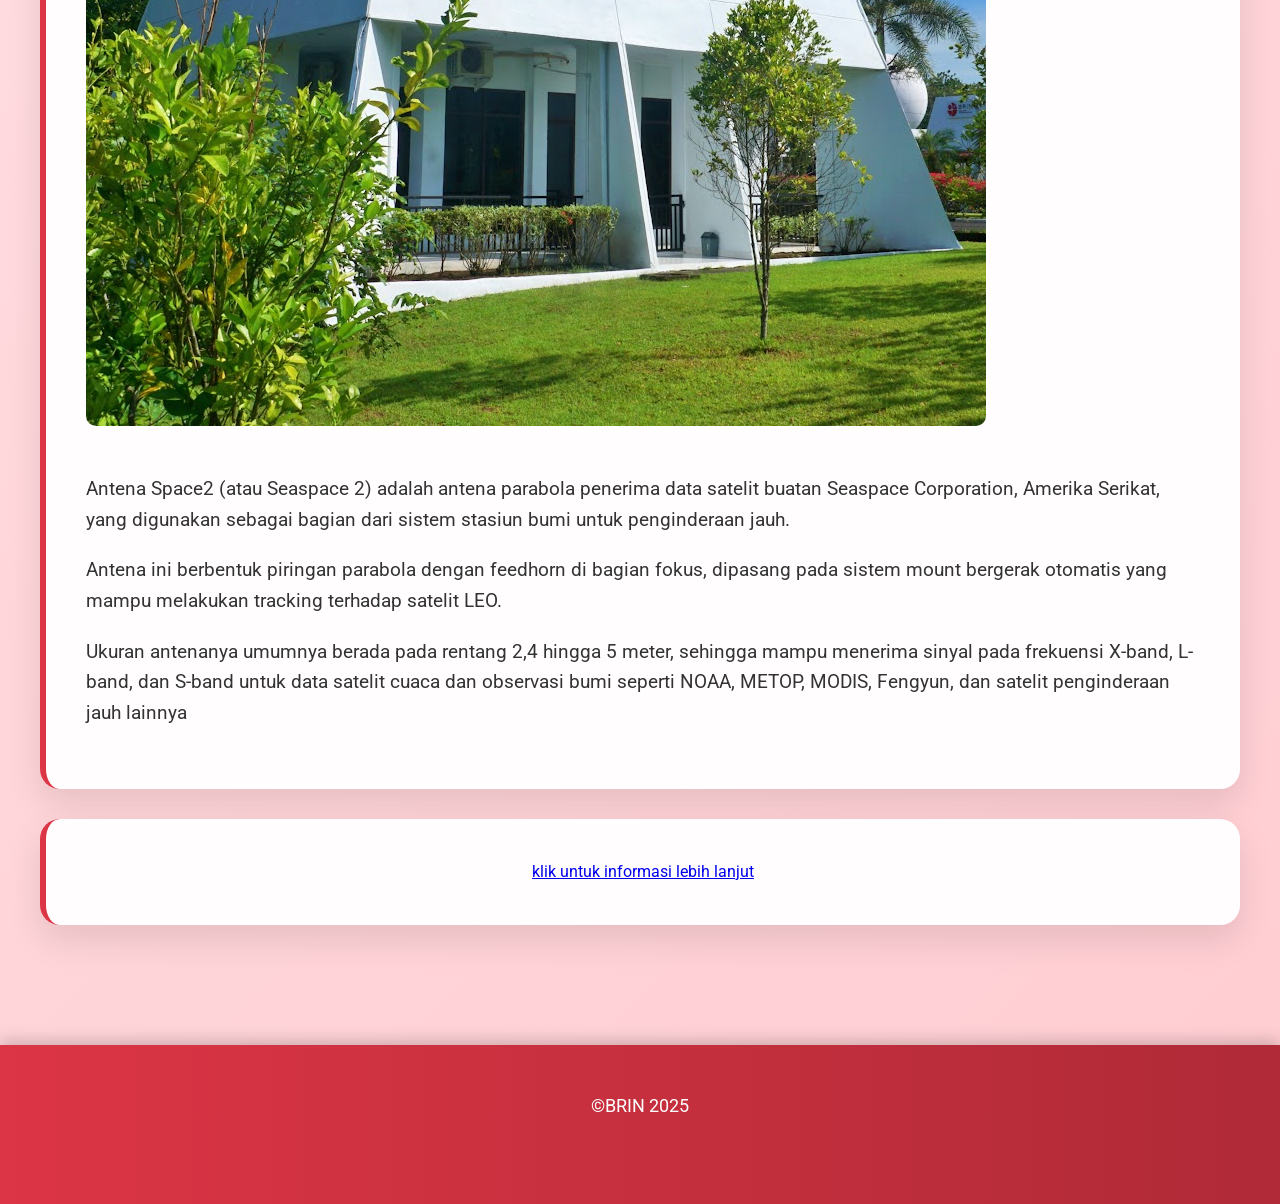
<file: SPACE2.html>
<!DOCTYPE html>
<html lang="id">
<head>
    <meta charset="UTF-8">
    <meta name="viewport" content="width=device-width, initial-scale=1.0">
    <meta name="description" content="Pelajari tentang ANTENA di BRIN - teknologi komunikasi dan penginderaan jauh untuk riset dan inovasi nasional.">
    <meta name="keywords" content="ANTENA, BRIN, teknologi antena, komunikasi satelit, penginderaan jauh">
    <title>ANTENA - Teknologi Komunikasi BRIN</title>
    <link href="https://fonts.googleapis.com/css2?family=Roboto:wght@300;400;700&display=swap" rel="stylesheet">
    <link rel="stylesheet" href="style1.css">
</head>
<body>
    <div class="menu-toggle" onclick="toggleMenu()">☰ PILIH ANTENA</div>
<nav>
    <ul>
        <li><a href="index.html"> PENJELASAN (BRIN)</a></li>
        <li><a href="Zodiac.html"> ZODIAC</a></li>
        <li><a href="Orbital.html"> ORBITAL</a></li>
        <li><a href="Viasat.html"> VIASAT</a></li>
        <LI><a href="SPACE1.HTML">SPACE 1</a></LI>
        <li><a href="SPACE2.html"> SPACE 2</a></li>
        <li><a href="NEC.html"> NEC</a></li>
    </ul>
</nav>

    <section class="hero">
        <div>
            <h1>ANTENA SPACE 2</h1>
            <p>Teknologi Komunikasi dan Penginderaan Jauh untuk Indonesia Maju</p>
        </div>
    </section>
    <div class="container">
        <div class="card" id="tentang">
            <h2>Tentang ANTENA</h2>
            <p>ANTENA adalah bagian dari BRIN yang fokus pada pengembangan teknologi komunikasi satelit dan penginderaan jauh.</p> 
            <p>ANTENA bertugas mengembangkan sistem komunikasi yang handal untuk mendukung berbagai kegiatan riset dan inovasi nasional.</p>
            <p>Dengan teknologi ANTENA, Indonesia dapat meningkatkan kemampuan komunikasi, navigasi, dan penginderaan jauh untuk berbagai keperluan seperti pemantauan bencana, navigasi transportasi, dan komunikasi darurat.</p>
        </div>
        <div class="card" id="teknologi">
            <h2>Teknologi ANTENA</h2>
            <ul>
                <li><strong>Komunikasi Satelit:</strong> Sistem komunikasi menggunakan satelit untuk jangkauan nasional dan internasional.</li>
                <li><strong>Penginderaan Jauh:</strong> Teknologi untuk memantau bumi dari luar angkasa.</li>
                <li><strong>Navigasi:</strong> Sistem navigasi berbasis satelit untuk transportasi dan pemetaan.</li>
                <li><strong>Komunikasi Darurat:</strong> Sistem komunikasi untuk situasi darurat dan bencana.</li>
            </ul>
        </div>
        <div class="card" id="aplikasi">
            <h2>Aplikasi ANTENA</h2>
            <ul>
                <li>Pemantauan cuaca dan iklim.</li>
                <li>Pemetaan sumber daya alam.</li>
                <li>Komunikasi di daerah terpencil.</li>
                <li>Sistem peringatan dini bencana.</li>
                <li>Navigasi transportasi laut dan udara.</li>
            </ul>
        </div>
        <div class="card" id="gambar">
            <h2><i class="fas fa-satellite-dish"></i>ANTENA SPACE 2</h2>
            <img src="space2.jpg" alt="Teknologi Satelit ANTENA" style="max-width: 100%; height: auto; border-radius: 10px; margin-bottom: 20px;">
            <p>Antena Space2 (atau Seaspace 2) adalah antena parabola penerima data satelit buatan Seaspace Corporation, Amerika Serikat, yang digunakan sebagai bagian dari sistem stasiun bumi untuk penginderaan jauh. </p>
                <p>Antena ini berbentuk piringan parabola dengan feedhorn di bagian fokus, dipasang pada sistem mount bergerak otomatis yang mampu melakukan tracking terhadap satelit LEO.</p>
                <p>Ukuran antenanya umumnya berada pada rentang 2,4 hingga 5 meter, sehingga mampu menerima sinyal pada frekuensi X-band, L-band, dan S-band untuk data satelit cuaca dan observasi bumi seperti NOAA, METOP, MODIS, Fengyun, dan satelit penginderaan jauh lainnya</p>
        </div>
        <div class="card" align="center">
            <a href="https://brin.go.id/">klik untuk informasi lebih lanjut</a>
        </div>
    </div>
    <footer>
        <p>&copy;BRIN 2025</p>
        <a href="https://www.facebook.com/brin.indonesia/"><i class="fab fa-facebook"></i></a>
        <a href="https://www.youtube.com/channel/UCr1ihEI566IJib9P-JjENSA"><i class="fab fa-youtube"></i></a>
        <a href="https://share.google/9OJJHPNsFJP4pOXzc"><i class="fab fa-instagram"></i></a>
    </footer>
    <script src="script.js">
    </script>
</body>
</html>
</file>
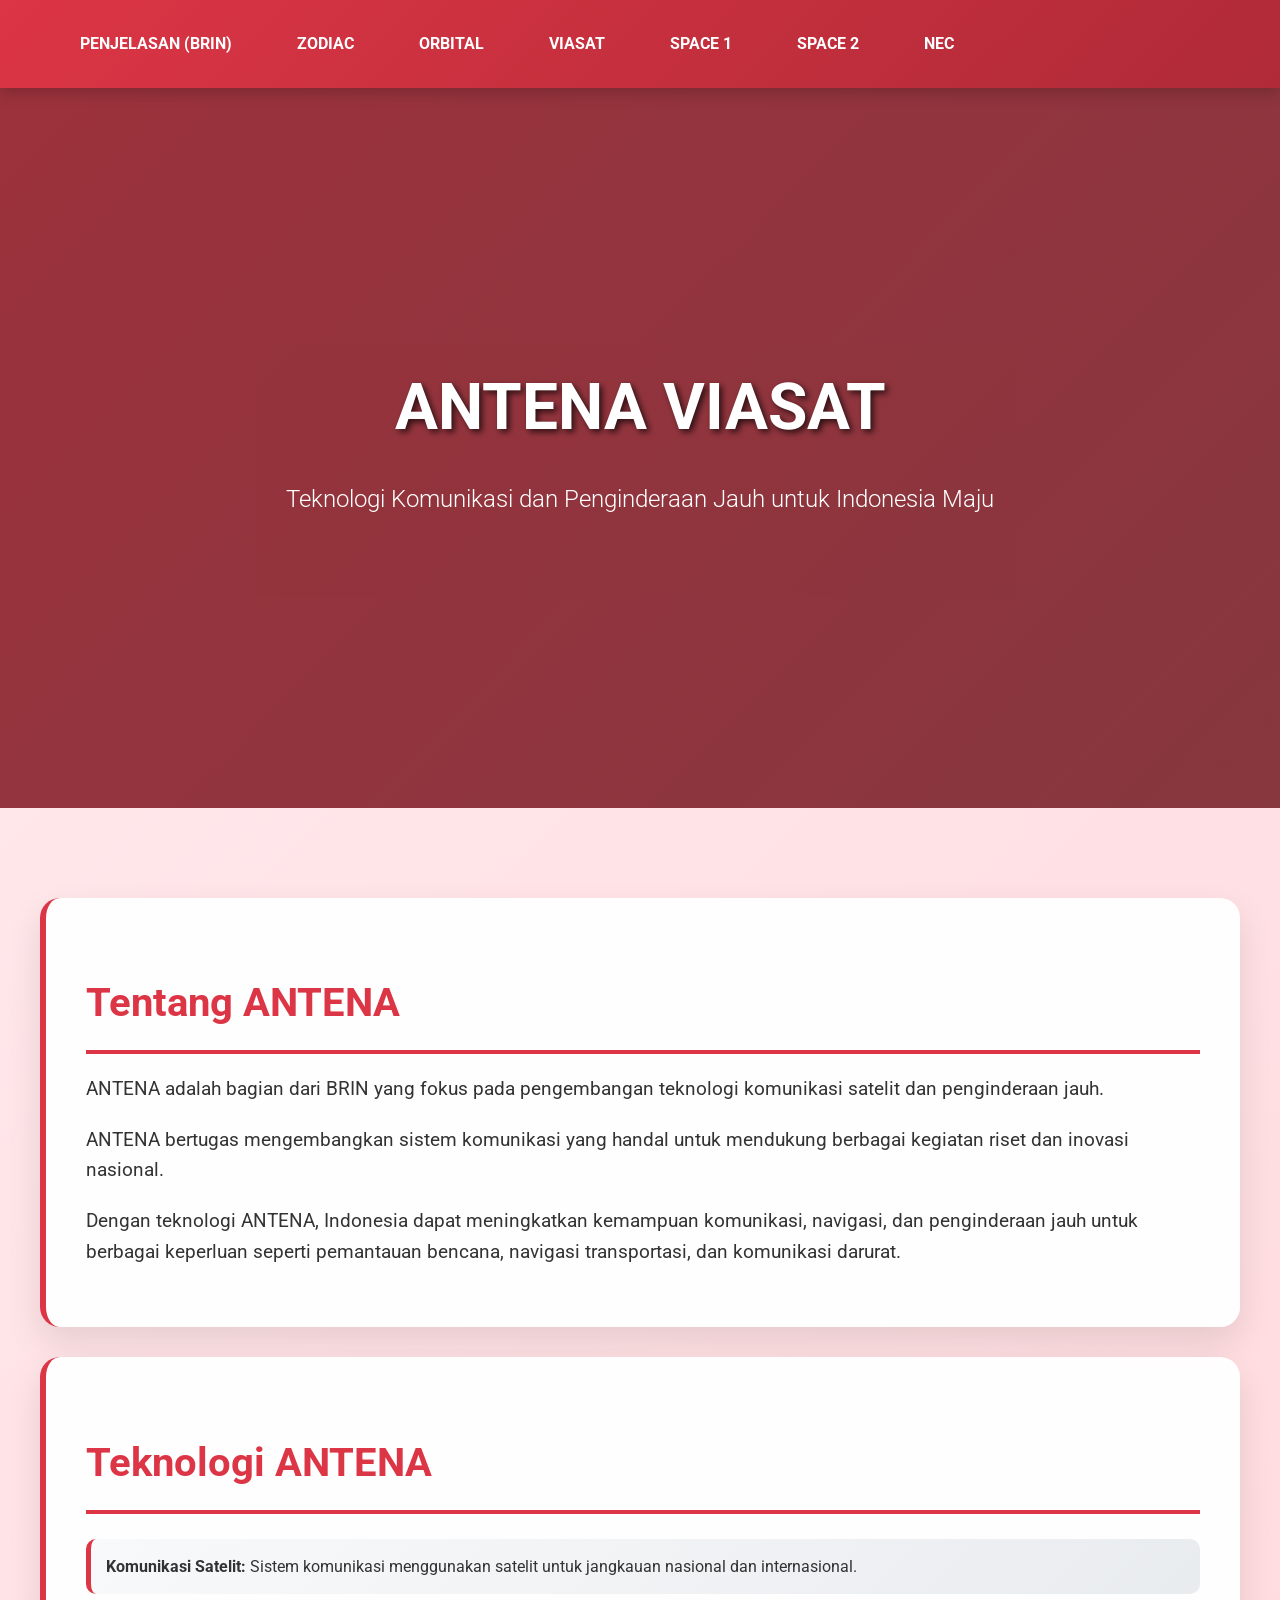
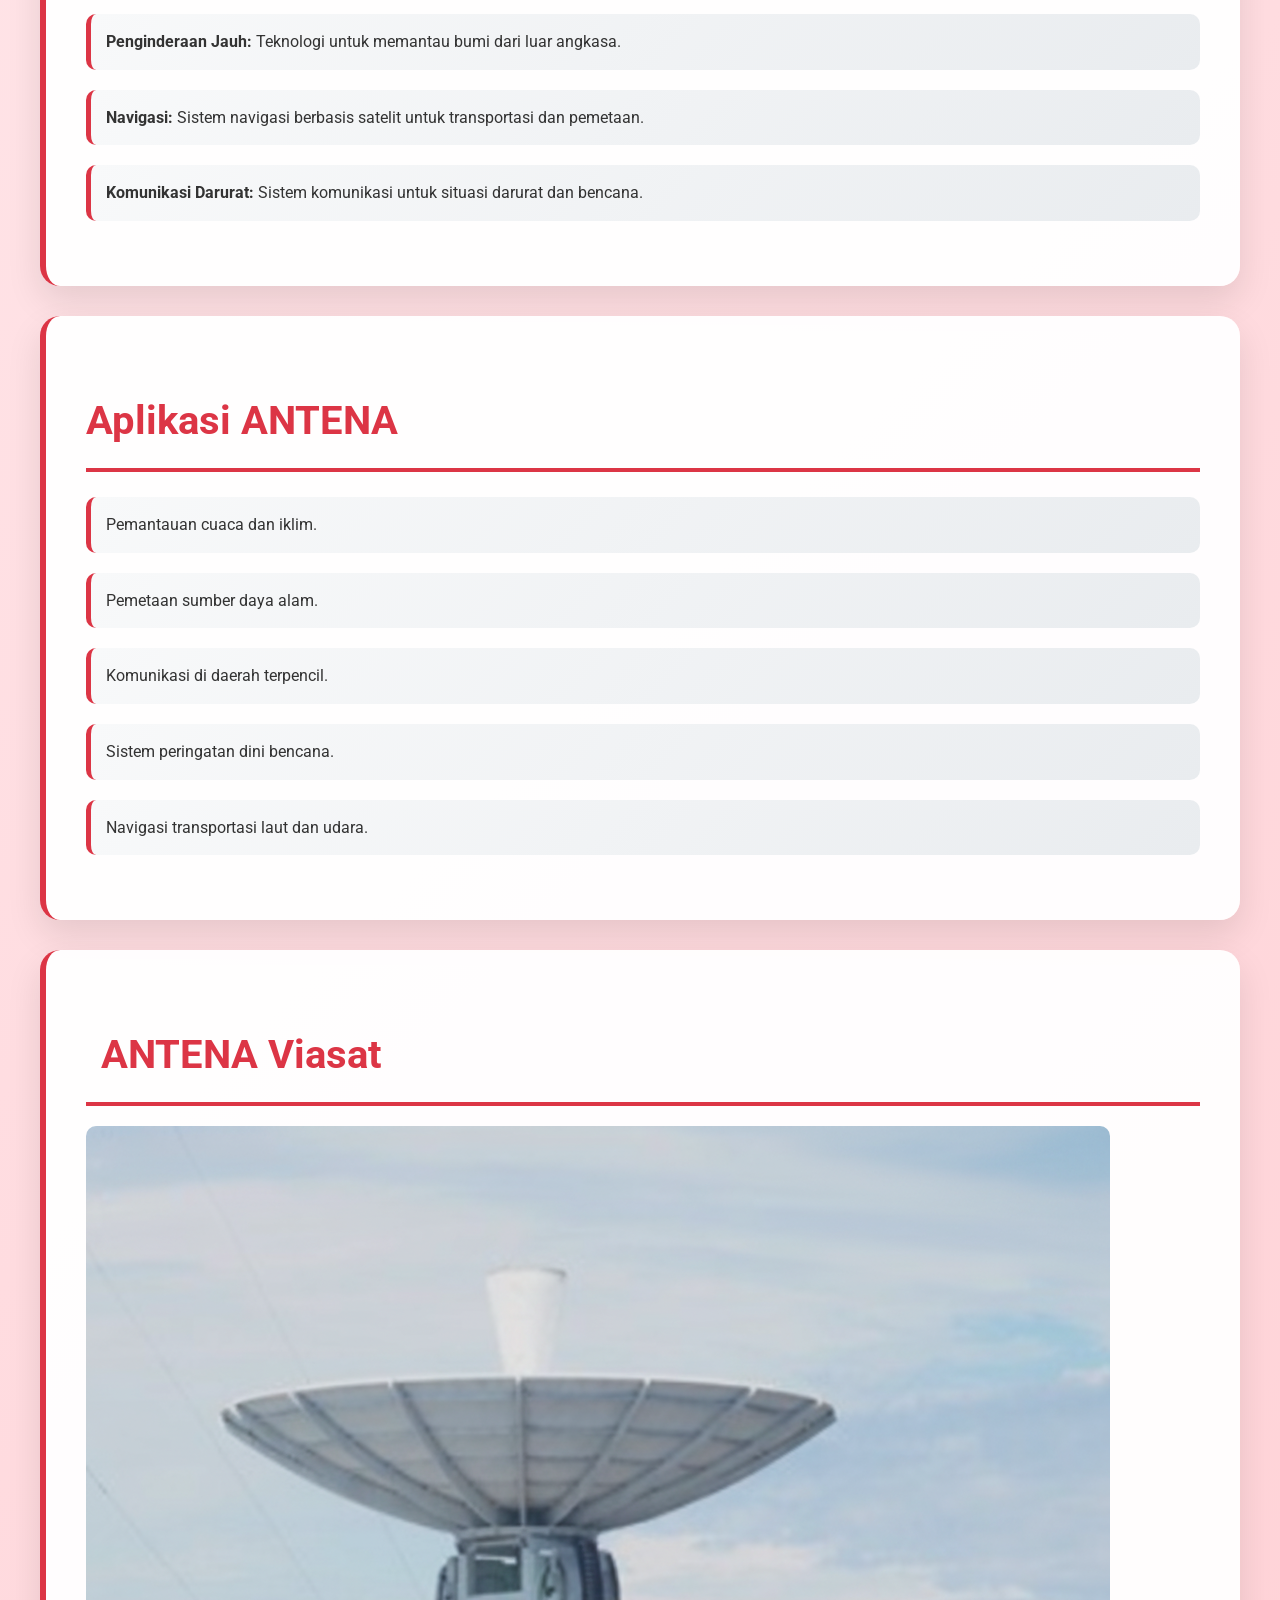
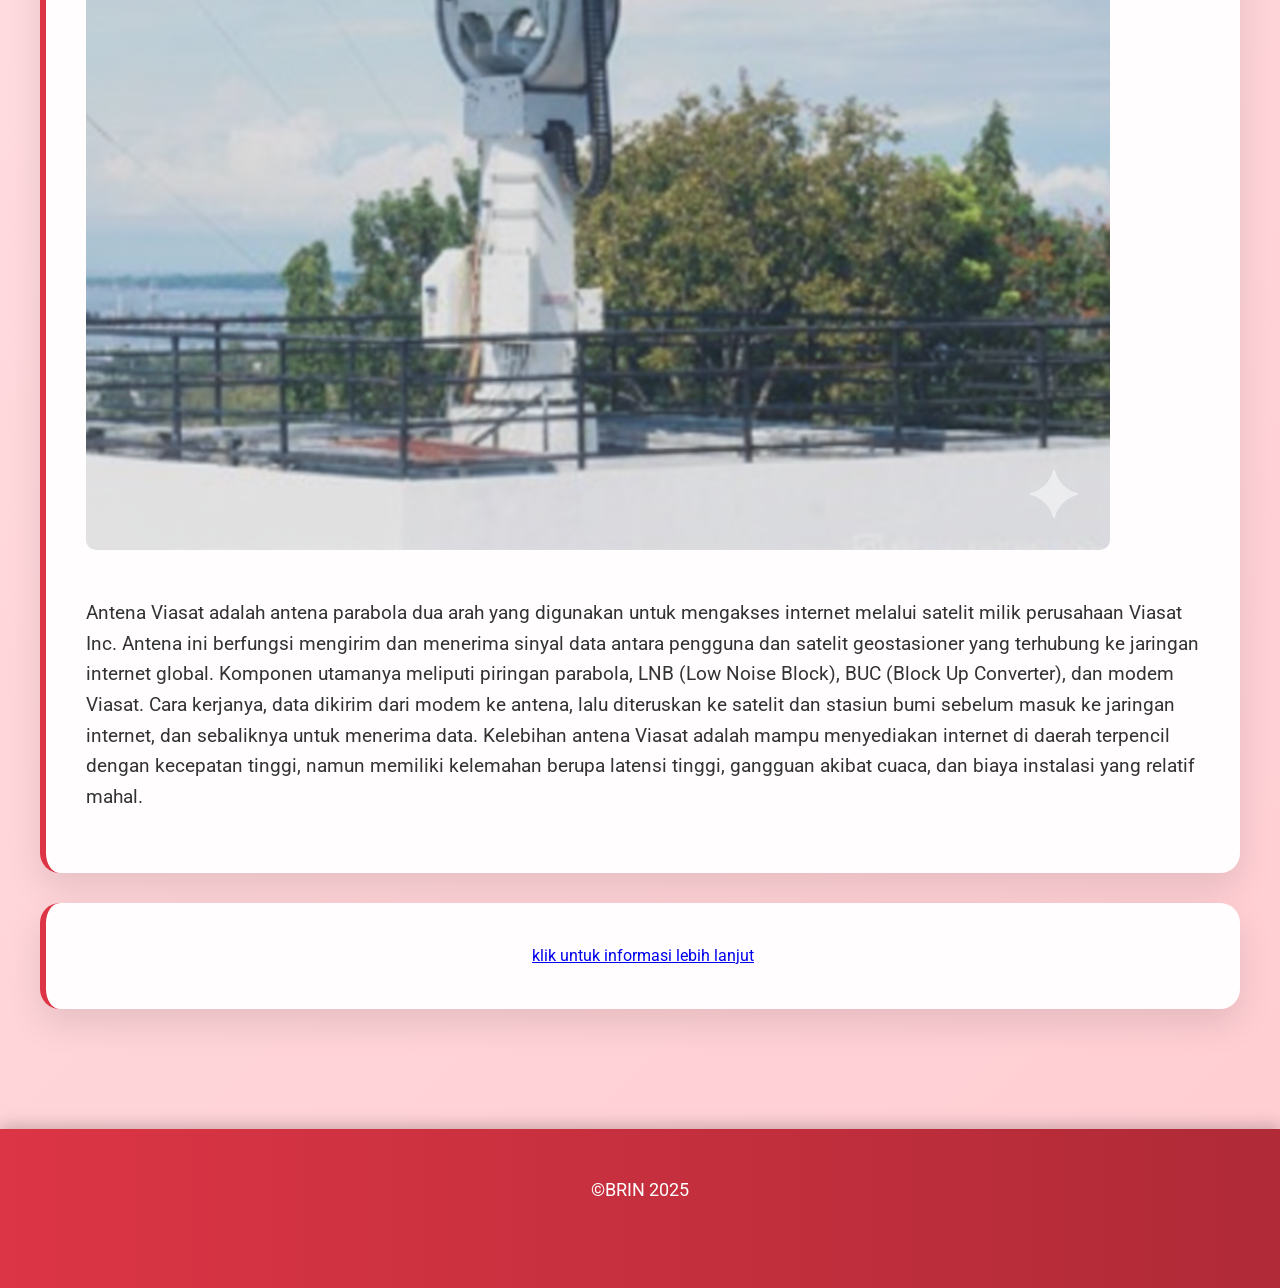
<file: Viasat.html>
<!DOCTYPE html>
<html lang="id">
<head>
    <meta charset="UTF-8">
    <meta name="viewport" content="width=device-width, initial-scale=1.0">
    <meta name="description" content="Pelajari tentang ANTENA di BRIN - teknologi komunikasi dan penginderaan jauh untuk riset dan inovasi nasional.">
    <meta name="keywords" content="ANTENA, BRIN, teknologi antena, komunikasi satelit, penginderaan jauh">
    <title>ANTENA - Teknologi Komunikasi BRIN</title>
    <link href="https://fonts.googleapis.com/css2?family=Roboto:wght@300;400;700&display=swap" rel="stylesheet">
    <link rel="stylesheet" href="style1.css">
</head>
<body>
   <div class="menu-toggle" onclick="toggleMenu()">☰ PILIH ANTENA</div>
<nav>
   <ul>
        <li><a href="index.html"> PENJELASAN (BRIN)</a></li>
        <li><a href="Zodiac.html"> ZODIAC</a></li>
        <li><a href="Orbital.html"> ORBITAL</a></li>
        <li><a href="Viasat.html"> VIASAT</a></li>
        <LI><a href="SPACE1.HTML">SPACE 1</a></LI>
        <li><a href="SPACE2.html"> SPACE 2</a></li>
        <li><a href="NEC.html"> NEC</a></li>
    </ul>
</nav>
    <section class="hero">
        <div>
            <h1>ANTENA VIASAT</h1>
            <p>Teknologi Komunikasi dan Penginderaan Jauh untuk Indonesia Maju</p>
        </div>
    </section>
    <div class="container">
        <div class="card" id="tentang">
            <h2>Tentang ANTENA</h2>
            <p>ANTENA adalah bagian dari BRIN yang fokus pada pengembangan teknologi komunikasi satelit dan penginderaan jauh.</p> 
            <p>ANTENA bertugas mengembangkan sistem komunikasi yang handal untuk mendukung berbagai kegiatan riset dan inovasi nasional.</p>
            <p>Dengan teknologi ANTENA, Indonesia dapat meningkatkan kemampuan komunikasi, navigasi, dan penginderaan jauh untuk berbagai keperluan seperti pemantauan bencana, navigasi transportasi, dan komunikasi darurat.</p>
        </div>
        <div class="card" id="teknologi">
            <h2>Teknologi ANTENA</h2>
            <ul>
                <li><strong>Komunikasi Satelit:</strong> Sistem komunikasi menggunakan satelit untuk jangkauan nasional dan internasional.</li>
                <li><strong>Penginderaan Jauh:</strong> Teknologi untuk memantau bumi dari luar angkasa.</li>
                <li><strong>Navigasi:</strong> Sistem navigasi berbasis satelit untuk transportasi dan pemetaan.</li>
                <li><strong>Komunikasi Darurat:</strong> Sistem komunikasi untuk situasi darurat dan bencana.</li>
            </ul>
        </div>
        <div class="card" id="aplikasi">
            <h2>Aplikasi ANTENA</h2>
            <ul>
                <li>Pemantauan cuaca dan iklim.</li>
                <li>Pemetaan sumber daya alam.</li>
                <li>Komunikasi di daerah terpencil.</li>
                <li>Sistem peringatan dini bencana.</li>
                <li>Navigasi transportasi laut dan udara.</li>
            </ul>
        </div>
        <div class="card" id="gambar">
            <h2><i class="fas fa-satellite-dish"></i>ANTENA Viasat</h2>
            <img src="VIASAT.png" alt="Teknologi Satelit ANTENA" style="max-width: 100%; height: auto; border-radius: 10px; margin-bottom: 20px;">
            <p>Antena Viasat adalah antena parabola dua arah yang digunakan untuk mengakses internet melalui satelit milik perusahaan Viasat Inc. Antena ini berfungsi mengirim dan menerima sinyal data antara pengguna dan satelit geostasioner yang terhubung ke jaringan internet global. Komponen utamanya meliputi piringan parabola, LNB (Low Noise Block), BUC (Block Up Converter), dan modem Viasat. Cara kerjanya, data dikirim dari modem ke antena, lalu diteruskan ke satelit dan stasiun bumi sebelum masuk ke jaringan internet, dan sebaliknya untuk menerima data. Kelebihan antena Viasat adalah mampu menyediakan internet di daerah terpencil dengan kecepatan tinggi, namun memiliki kelemahan berupa latensi tinggi, gangguan akibat cuaca, dan biaya instalasi yang relatif mahal.</p>
        </div>
        <div class="card" align="center">
            <a href="https://brin.go.id/">klik untuk informasi lebih lanjut</a>
        </div>
    </div>
    <footer>
        <p>&copy;BRIN 2025</p>
        <a href="https://www.facebook.com/brin.indonesia/"><i class="fab fa-facebook"></i></a>
        <a href="https://www.youtube.com/channel/UCr1ihEI566IJib9P-JjENSA"><i class="fab fa-youtube"></i></a>
        <a href="https://share.google/9OJJHPNsFJP4pOXzc"><i class="fab fa-instagram"></i></a>
    </footer>
    <script src="script.js">
    </script>
</body>
</html>
</file>
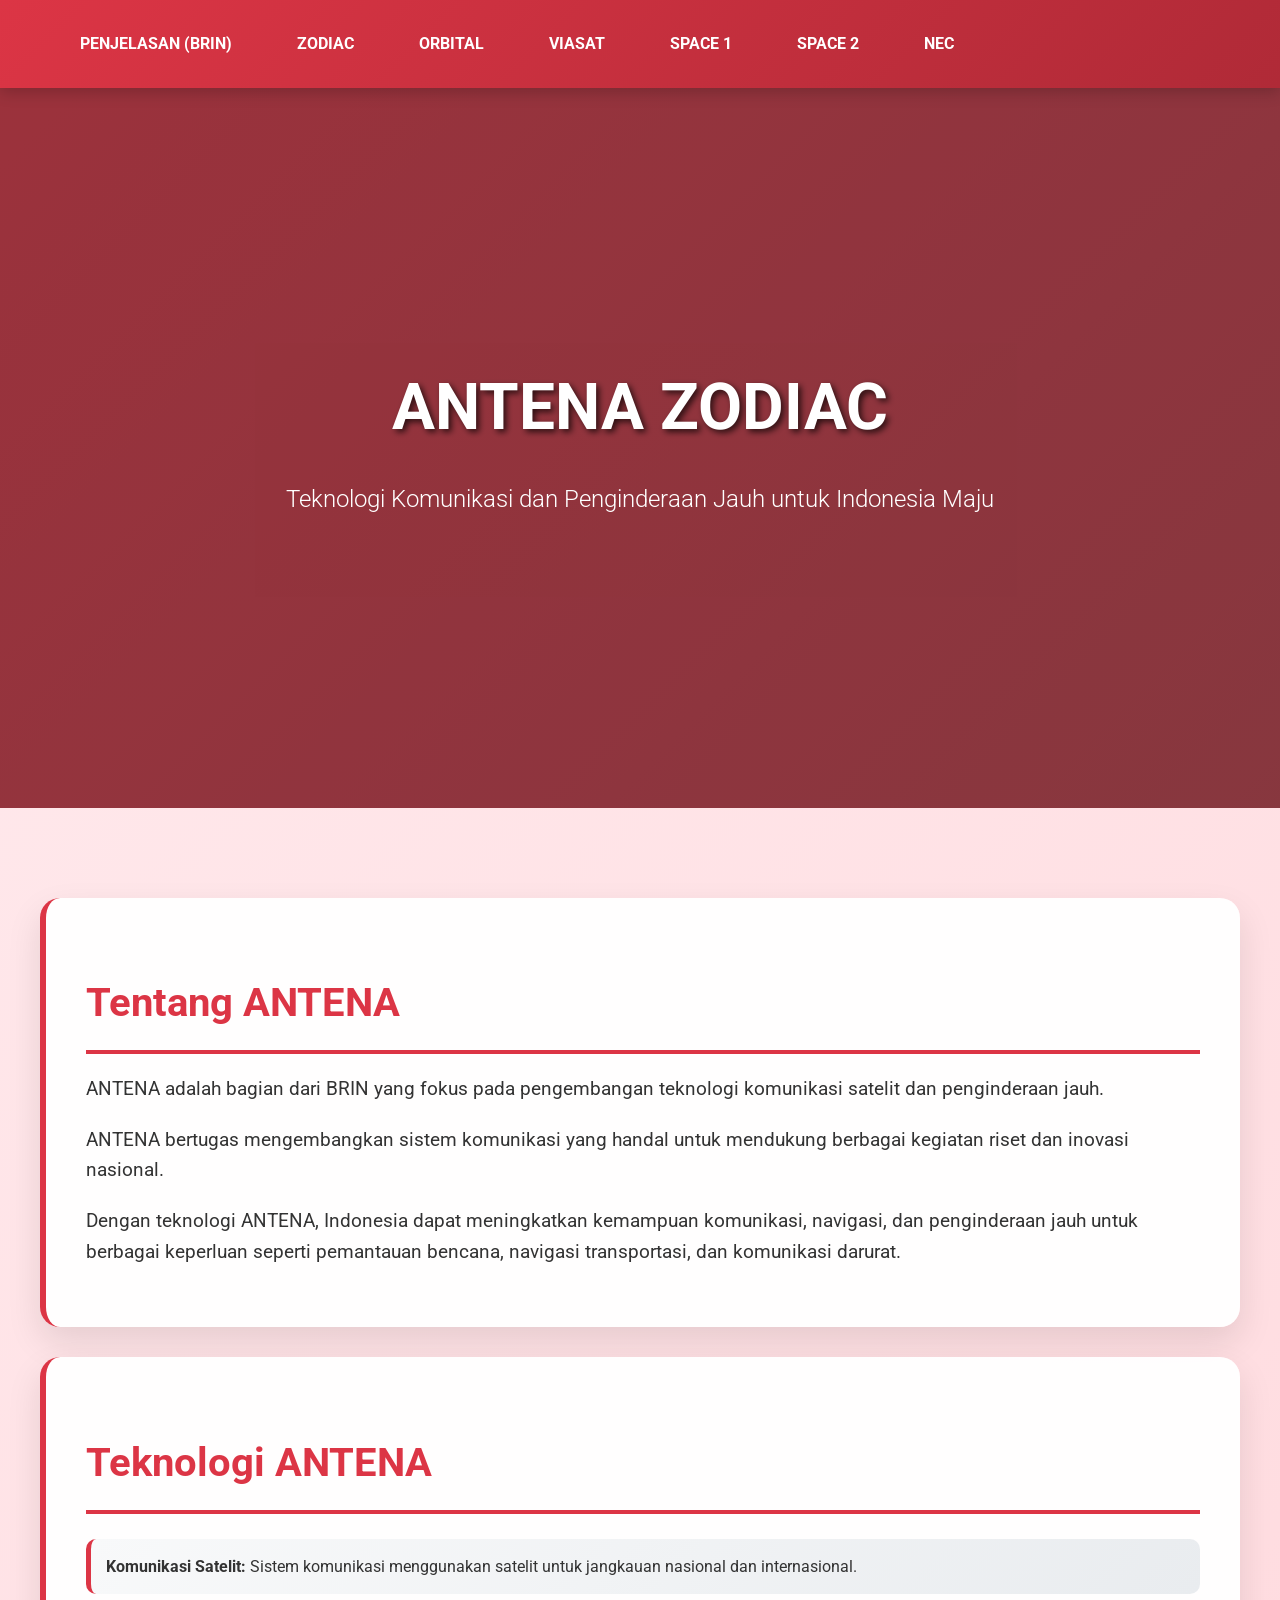
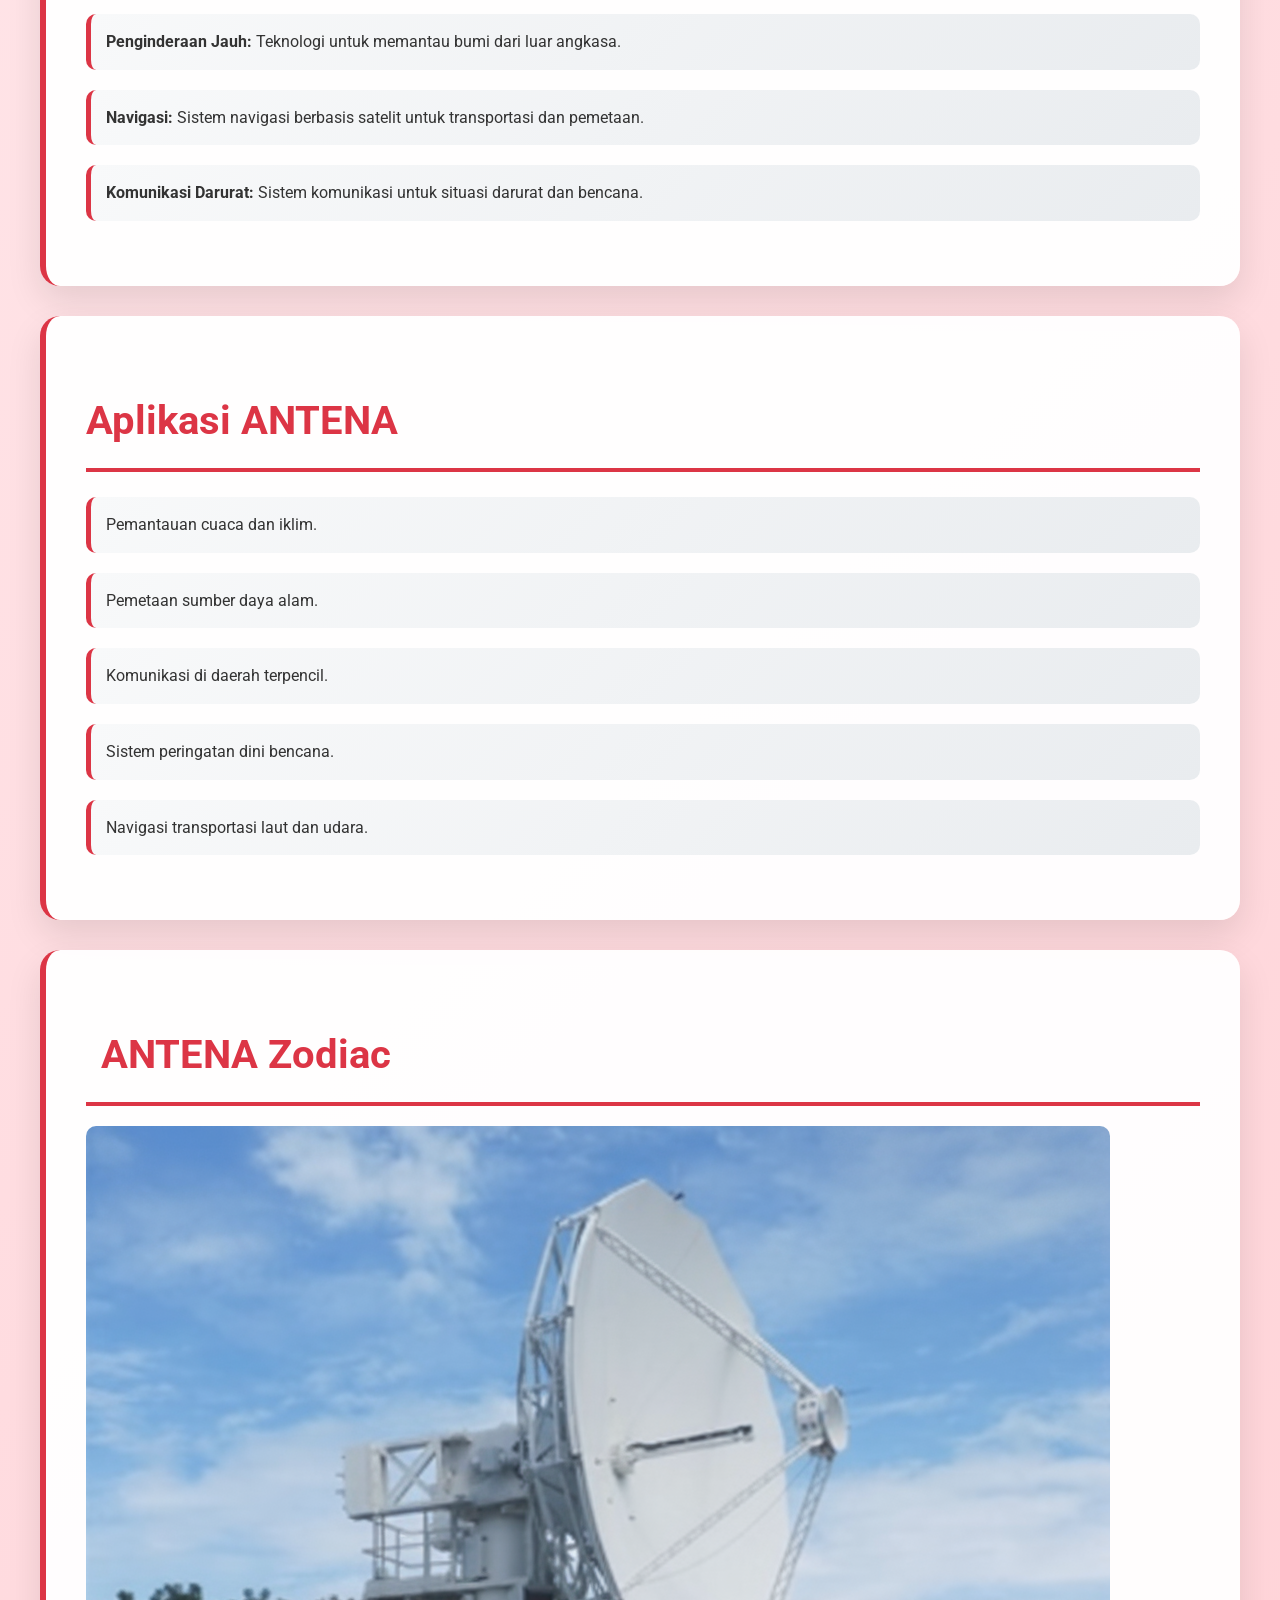
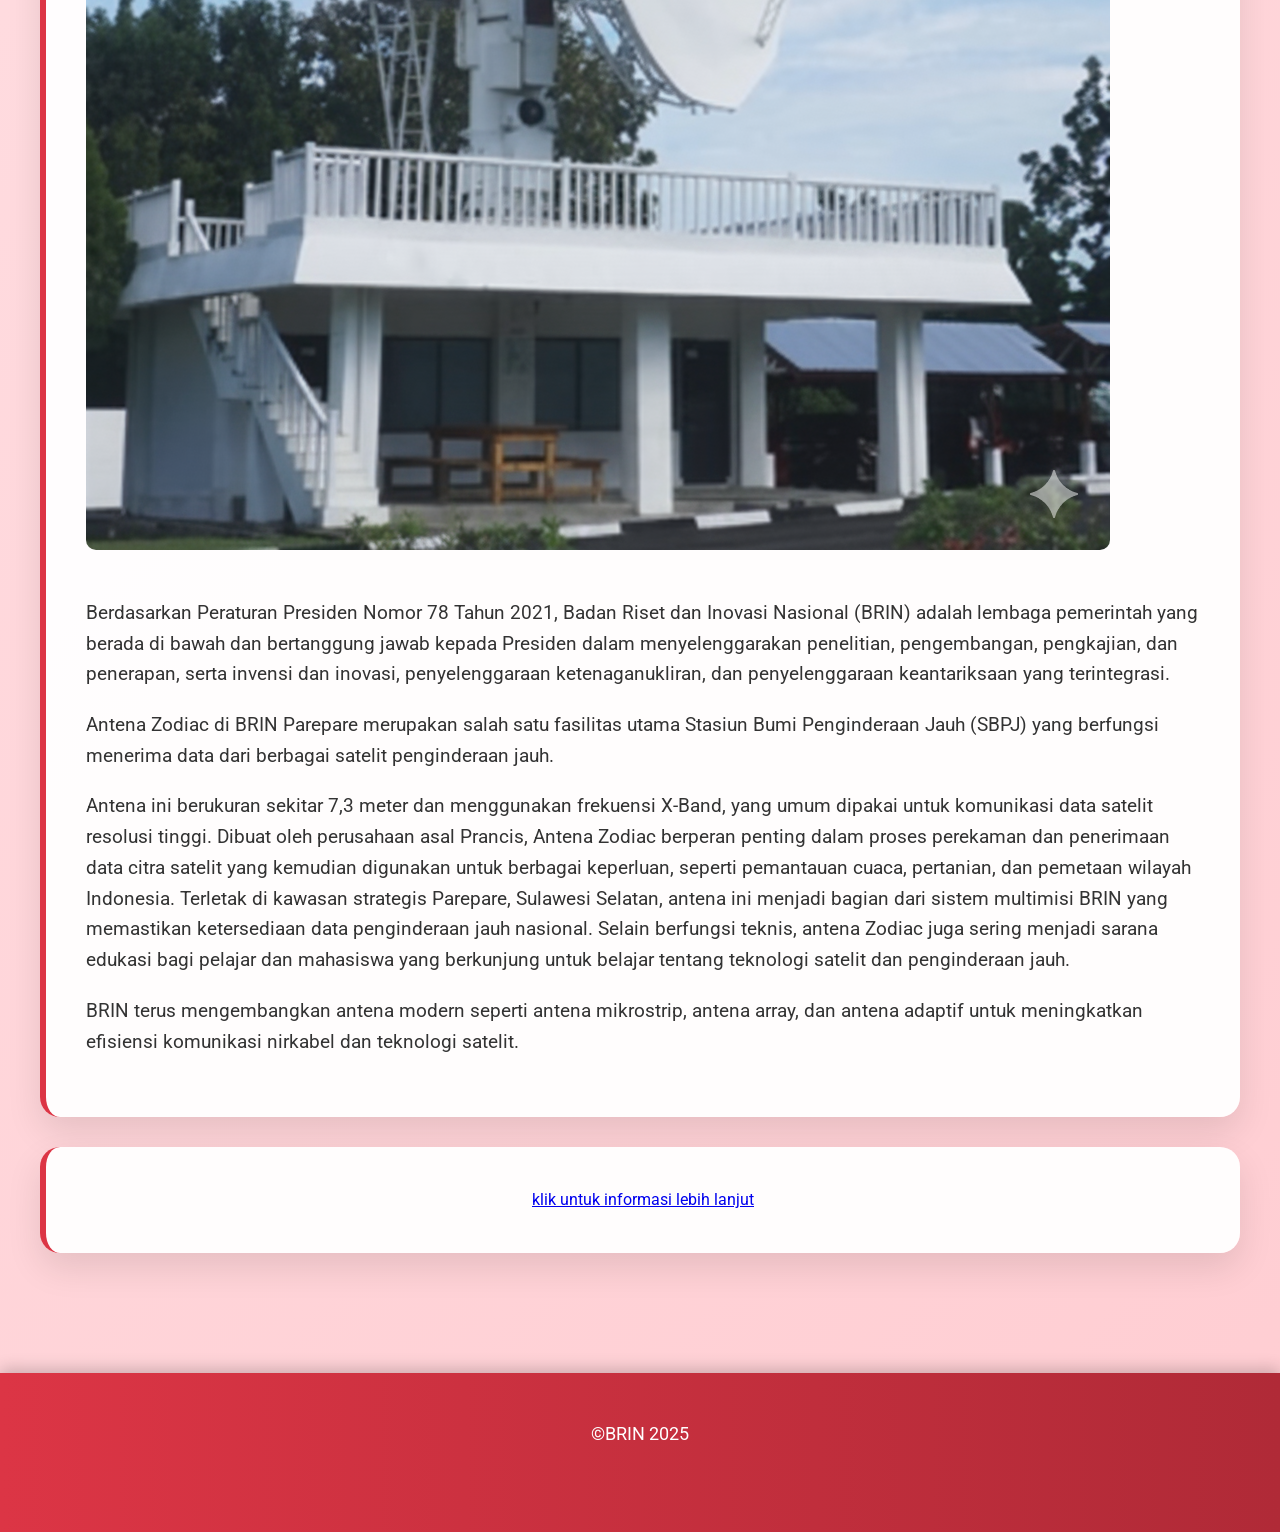
<file: Zodiac.html>
<!DOCTYPE html>
<html lang="id">
<head>
    <meta charset="UTF-8">
    <meta name="viewport" content="width=device-width, initial-scale=1.0">
    <meta name="description" content="Pelajari tentang ANTENA di BRIN - teknologi komunikasi dan penginderaan jauh untuk riset dan inovasi nasional.">
    <meta name="keywords" content="ANTENA, BRIN, teknologi antena, komunikasi satelit, penginderaan jauh">
    <title>ANTENA - Teknologi Komunikasi BRIN</title>
    <link href="https://fonts.googleapis.com/css2?family=Roboto:wght@300;400;700&display=swap" rel="stylesheet">
    <link rel="stylesheet" href="style1.css">
</head>
<body>
    <div class="menu-toggle" onclick="toggleMenu()">☰ PILIH ANTENA</div>
<nav>
    <ul>
        <li><a href="index.html"> PENJELASAN (BRIN)</a></li>
        <li><a href="Zodiac.html"> ZODIAC</a></li>
        <li><a href="Orbital.html"> ORBITAL</a></li>
        <li><a href="Viasat.html"> VIASAT</a></li>
        <LI><a href="SPACE1.HTML">SPACE 1</a></LI>
        <li><a href="SPACE2.html"> SPACE 2</a></li>
        <li><a href="NEC.html"> NEC</a></li>
    </ul>
</nav>
    <section class="hero">
        <div>
            <h1>ANTENA ZODIAC</h1>
            <p>Teknologi Komunikasi dan Penginderaan Jauh untuk Indonesia Maju</p>
        </div>
    </section>
    <div class="container">
        <div class="card" id="tentang">
            <h2>Tentang ANTENA</h2>
            <p>ANTENA adalah bagian dari BRIN yang fokus pada pengembangan teknologi komunikasi satelit dan penginderaan jauh.</p> 
            <p>ANTENA bertugas mengembangkan sistem komunikasi yang handal untuk mendukung berbagai kegiatan riset dan inovasi nasional.</p>
            <p>Dengan teknologi ANTENA, Indonesia dapat meningkatkan kemampuan komunikasi, navigasi, dan penginderaan jauh untuk berbagai keperluan seperti pemantauan bencana, navigasi transportasi, dan komunikasi darurat.</p>
        </div>
        <div class="card" id="teknologi">
            <h2>Teknologi ANTENA</h2>
            <ul>
                <li><strong>Komunikasi Satelit:</strong> Sistem komunikasi menggunakan satelit untuk jangkauan nasional dan internasional.</li>
                <li><strong>Penginderaan Jauh:</strong> Teknologi untuk memantau bumi dari luar angkasa.</li>
                <li><strong>Navigasi:</strong> Sistem navigasi berbasis satelit untuk transportasi dan pemetaan.</li>
                <li><strong>Komunikasi Darurat:</strong> Sistem komunikasi untuk situasi darurat dan bencana.</li>
            </ul>
        </div>
        <div class="card" id="aplikasi">
            <h2>Aplikasi ANTENA</h2>
            <ul>
                <li>Pemantauan cuaca dan iklim.</li>
                <li>Pemetaan sumber daya alam.</li>
                <li>Komunikasi di daerah terpencil.</li>
                <li>Sistem peringatan dini bencana.</li>
                <li>Navigasi transportasi laut dan udara.</li>
            </ul>
        </div>
        <div class="card" id="gambar">
            <h2><i class="fas fa-satellite-dish"></i>ANTENA Zodiac</h2>
            <img src="ZODIAC.png" alt="Teknologi Satelit ANTENA" style="max-width: 100%; height: auto; border-radius: 10px; margin-bottom: 20px;">
            <p>Berdasarkan Peraturan Presiden Nomor 78 Tahun 2021, Badan Riset dan Inovasi Nasional (BRIN) adalah lembaga pemerintah yang berada di bawah dan bertanggung jawab kepada Presiden dalam menyelenggarakan penelitian, pengembangan, pengkajian, dan penerapan, serta invensi dan inovasi, penyelenggaraan ketenaganukliran, dan penyelenggaraan keantariksaan yang terintegrasi.</p>
<p>Antena Zodiac di BRIN Parepare merupakan salah satu fasilitas utama Stasiun Bumi Penginderaan Jauh (SBPJ) yang berfungsi menerima data dari berbagai satelit penginderaan jauh. </p>
<p>Antena ini berukuran sekitar 7,3 meter dan menggunakan frekuensi X-Band, yang umum dipakai untuk komunikasi data satelit resolusi tinggi. Dibuat oleh perusahaan asal Prancis, Antena Zodiac berperan penting dalam proses perekaman dan penerimaan data citra satelit yang kemudian digunakan untuk berbagai keperluan, seperti pemantauan cuaca, pertanian, dan pemetaan wilayah Indonesia. Terletak di kawasan strategis Parepare, Sulawesi Selatan, antena ini menjadi bagian dari sistem multimisi BRIN yang memastikan ketersediaan data penginderaan jauh nasional. Selain berfungsi teknis, antena Zodiac juga sering menjadi sarana edukasi bagi pelajar dan mahasiswa yang berkunjung untuk belajar tentang teknologi satelit dan penginderaan jauh.</p>
<p>BRIN terus mengembangkan antena modern seperti antena mikrostrip, antena array, dan antena adaptif untuk meningkatkan efisiensi komunikasi nirkabel dan teknologi satelit.</p>
        </div>
        <div class="card" align="center">
            <a href="https://brin.go.id/">klik untuk informasi lebih lanjut</a>
        </div>
    </div>
    <footer>
        <p>&copy;BRIN 2025</p>
        <a href="https://www.facebook.com/brin.indonesia/"><i class="fab fa-facebook"></i></a>
        <a href="https://www.youtube.com/channel/UCr1ihEI566IJib9P-JjENSA"><i class="fab fa-youtube"></i></a>
        <a href="https://share.google/9OJJHPNsFJP4pOXzc"><i class="fab fa-instagram"></i></a>
    </footer>
    <script src="script.js">
        
    </script>
</body>
</html>
</file>
<file: style.css>
* {
            margin: 0;
            padding: 0;
            box-sizing: border-box;
        }
        body {
            font-family: 'Roboto', sans-serif;
            background: linear-gradient(135deg, #ffebee 0%, #ffcdd2 100%);
            color: #333;
            line-height: 1.6;
            overflow-x: hidden;
            animation: fadeIn 1s ease-in;
        }
        @keyframes fadeIn {
            from { opacity: 0; }
            to { opacity: 1; }
        }
        nav {
            background: linear-gradient(135deg, #dc3545, #b02a37);
            padding: 20px;
            text-align: center;
            box-shadow: 0 4px 15px rgba(0,0,0,0.2);
            position: sticky;
            top: 0;
            z-index: 100;
        }
        nav a {
            color: white;
            text-decoration: none;
            margin: 0 25px;
            font-weight: bold;
            transition: all 0.3s ease;
            display: inline-block;
        }
        nav a:hover {
            color: #ffebee;
            transform: translateY(-3px);
        }
        nav a i {
            margin-right: 8px;
        }
        .hero {
            position: relative;
            height: 80vh;
            background: linear-gradient(135deg, rgba(220, 53, 69, 0.9), rgba(176, 42, 55, 0.8)), url('https://source.unsplash.com/1600x900/?research,innovation');
            background-size: cover;
            background-position: center;
            background-attachment: fixed;
            display: flex;
            align-items: center;
            justify-content: center;
            text-align: center;
            color: white;
            overflow: hidden;
        }
        .hero::before {
            content: '';
            position: absolute;
            top: 0;
            left: 0;
            right: 0;
            bottom: 0;
            background: rgba(0,0,0,0.3);
            z-index: 1;
        }
        .hero > div {
            position: relative;
            z-index: 2;
            animation: heroSlideIn 1.5s ease-out;
        }
        @keyframes heroSlideIn {
            from { transform: translateY(-50px); opacity: 0; }
            to { transform: translateY(0); opacity: 1; }
        }
        .hero h1 {
            font-size: 4em;
            margin: 0;
            text-shadow: 3px 3px 6px rgba(0,0,0,0.7);
            font-weight: 700;
        }
        .hero p {
            font-size: 1.5em;
            margin: 20px 0;
            font-weight: 300;
        }
        .hero select {
            margin-top: 30px;
            padding: 15px 30px;
            font-size: 1.2em;
            border: none;
            border-radius: 50px;
            background: linear-gradient(45deg, #fff, #f8f9fa);
            color: #dc3545;
            font-weight: bold;
            box-shadow: 0 8px 20px rgba(0,0,0,0.3);
            cursor: pointer;
            transition: all 0.3s ease;
            outline: none;
        }
        .hero select:hover {
            transform: scale(1.05);
            box-shadow: 0 10px 25px rgba(0,0,0,0.4);
        }
        .container {
            max-width: 1200px;
            margin: 50px auto;
            padding: 40px;
        }
        .card {
            background: rgba(255, 255, 255, 0.95);
            border-radius: 20px;
            padding: 40px;
            margin-bottom: 30px;
            box-shadow: 0 15px 35px rgba(0,0,0,0.1);
            transition: all 0.3s ease;
            animation: cardFadeInUp 1s ease-out both;
            border-left: 6px solid #dc3545;
        }
        .card:nth-child(1) { animation-delay: 0.2s; }
        .card:nth-child(2) { animation-delay: 0.4s; }
        .card:nth-child(3) { animation-delay: 0.6s; }
        @keyframes cardFadeInUp {
            from { transform: translateY(50px); opacity: 0; }
            to { transform: translateY(0); opacity: 1; }
        }
        .card:hover {
            transform: translateY(-10px);
            box-shadow: 0 25px 50px rgba(0,0,0,0.2);
        }
        .card h2 {
            color: #dc3545;
            margin-bottom: 20px;
            font-size: 2.5em;
            border-bottom: 4px solid #dc3545;
            padding-bottom: 15px;
            display: flex;
            align-items: center;
        }
        .card h2 i {
            margin-right: 15px;
        }
        .card p {
            font-size: 1.2em;
            margin: 20px 0;
        }
        .card ul {
            margin: 25px 0;
            padding-left: 0;
            list-style: none;
        }
        .card ul li {
            margin: 20px 0;
            padding: 15px;
            background: linear-gradient(135deg, #f8f9fa, #e9ecef);
            border-radius: 10px;
            transition: all 0.3s ease;
            border-left: 5px solid #dc3545;
        }
        .card ul li:hover {
            background: linear-gradient(135deg, #e9ecef, #dee2e6);
            transform: translateX(10px);
        }
        .card ul li i {
            color: #dc3545;
            margin-right: 15px;
            font-size: 1.2em;
        }
        footer {
            background: linear-gradient(to right, #dc3545, #b02a37);
            color: white;
            text-align: center;
            padding: 30px;
            margin-top: 50px;
            box-shadow: 0 -4px 15px rgba(0,0,0,0.2);
        }
        footer p {
            margin-bottom: 15px;
            font-size: 1.1em;
        }
        footer a {
            color: white;
            margin: 0 20px;
            text-decoration: none;
            font-size: 1.5em;
            transition: all 0.3s ease;
        }
        footer a:hover {
            color: #f8f9fa;
            transform: scale(1.2);
        }
        /* Media Queries untuk Responsivitas */
        @media (max-width: 768px) {
            .hero {
                height: 50vh;
                padding: 45px;
            }
            .hero h1 {
                font-size: 2.8em;
            }
            .hero p {
                font-size: 1.2em;
            }
            .hero select {
                width: 90%;
                max-width: 350px;
            }
            nav a {
                display: block;
                margin: 15px 0;
            }
            .container {
                padding: 20px;
                margin: 30px auto;
            }
            .card {
                padding: 25px;
            }
            .card h2 {
                font-size: 2em;
            }
            .card p, .card ul li {
                font-size: 1em;
            }
        }
        @media (max-width: 480px) {
            .hero h1 {
                font-size: 2.2em;
            }
            .hero p {
                font-size: 1em;
            }
            .card h2 {
                font-size: 1.8em;
            }
            .card h3 {
                font-size: 1.3em;
            }
        }

        .menu-toggle {
  display: none;
  background: #222;
  color: white;
  padding: 12px;
  font-size: 15px;
  cursor: pointer;
  text-align: center;
  position: fixed;      /* supaya ikut scroll */
    top: 0;               /* menempel di paling atas */
    left: 0;
    width: 100%;          /* memenuhi lebar */
    z-index: 1000;        /* agar tampil di atas elemen lain */
    box-shadow: 0 2px 5px rgba(0,0,0,0.1);
}

/* --- NAV Default Desktop --- */
nav ul {
  display: flex;
  gap: 15px;
  list-style: none;
}

/* --- MOBILE MODE --- */
@media (max-width: 768px) {
  .menu-toggle {
    display: flex;
    
  }

  nav ul {
    display: none;
    flex-direction: column;
    background: #333;
     padding-top: 30px; /* menu turun sedikit */
  }

  nav ul.active {
    display: flex;
  }

  nav ul li {
    border-bottom: 2px solid #555;
  }

  nav ul li:last-child {
    border-bottom: none;
  }

  nav a {
    color: white;
    display: block;
    font-size: 18px;
  }
}
</file>
<file: style1.css>
body {
            font-family: 'Roboto', sans-serif;
            background: linear-gradient(135deg, #ffebee 0%, #ffcdd2 100%);
            color: #333;
            line-height: 1.6;
            overflow-x: hidden;
            animation: fadeIn 1s ease-in;
            margin: 0;
            padding: 0;
            box-sizing: border-box;
        }
        @keyframes fadeIn {
            from { opacity: 0; }
            to { opacity: 1; }
        }
        nav {
            background: linear-gradient(135deg, #dc3545, #b02a37);
            padding: 15px;
            text-align: center;
            box-shadow: 0 4px 15px rgba(0,0,0,0.2);
            position: sticky;
            top: 0;
            z-index: 100;
        }
        nav a {
            color: white;
            text-decoration: none;
            margin: 0 25px;
            font-weight: bold;
            transition: all 0.3s ease;
            display: inline-block;
        }
        nav a:hover {
            color: #ffebee;
            transform: translateY(-3px);
        }
        nav a i {
            margin-right: 8px;
        }
        .hero {
            position: relative;
            height: 80vh;
            background: linear-gradient(135deg, rgba(220, 53, 69, 0.9), rgba(176, 42, 55, 0.8)), url('https://source.unsplash.com/1600x900/?satellite,antenna');
            background-size: cover;
            background-position: center;
            background-attachment: fixed;
            display: flex;
            align-items: center;
            justify-content: center;
            text-align: center;
            color: white;
            overflow: hidden;
        }
        .hero::before {
            content: '';
            position: absolute;
            top: 0;
            left: 0;
            right: 0;
            bottom: 0;
            background: rgba(0,0,0,0.3);
            z-index: 1;
        }
        .hero > div {
            position: relative;
            z-index: 2;
            animation: heroSlideIn 1.5s ease-out;
        }
        @keyframes heroSlideIn {
            from { transform: translateY(-50px); opacity: 0; }
            to { transform: translateY(0); opacity: 1; }
        }
        .hero h1 {
            font-size: 4em;
            margin: 0;
            text-shadow: 3px 3px 6px rgba(0,0,0,0.7);
            font-weight: 700;
        }
        .hero p {
            font-size: 1.5em;
            margin: 20px 0;
            font-weight: 300;
        }
        .hero select {
            margin-top: 30px;
            padding: 15px 30px;
            font-size: 1.2em;
            border: none;
            border-radius: 50px;
            background: linear-gradient(45deg, #fff, #f8f9fa);
            color: #dc3545;
            font-weight: bold;
            box-shadow: 0 8px 20px rgba(0,0,0,0.3);
            cursor: pointer;
            transition: all 0.3s ease;
            outline: none;
        }
        .hero select:hover {
            transform: scale(1.05);
            box-shadow: 0 10px 25px rgba(0,0,0,0.4);
        }
        .container {
            max-width: 1200px;
            margin: 50px auto;
            padding: 40px;
        }
        .card {
            background: rgba(255, 255, 255, 0.95);
            border-radius: 20px;
            padding: 40px;
            margin-bottom: 30px;
            box-shadow: 0 15px 35px rgba(0,0,0,0.1);
            transition: all 0.3s ease;
            animation: cardFadeInUp 1s ease-out both;
            border-left: 6px solid #dc3545;
        }
        .card:nth-child(1) { animation-delay: 0.2s; }
        .card:nth-child(2) { animation-delay: 0.4s; }
        .card:nth-child(3) { animation-delay: 0.6s; }
        @keyframes cardFadeInUp {
            from { transform: translateY(50px); opacity: 0; }
            to { transform: translateY(0); opacity: 1; }
        }
        .card:hover {
            transform: translateY(-10px);
            box-shadow: 0 25px 50px rgba(0,0,0,0.2);
        }
        .card h2 {
            color: #dc3545;
            margin-bottom: 20px;
            font-size: 2.5em;
            border-bottom: 4px solid #dc3545;
            padding-bottom: 15px;
            display: flex;
            align-items: center;
        }
        .card h2 i {
            margin-right: 15px;
        }
        .card p {
            font-size: 1.2em;
            margin: 20px 0;
            
        }
        .card ul {
            margin: 25px 0;
            padding-left: 0;
            list-style: none;
        }
        .card ul li {
            margin: 20px 0;
            padding: 15px;
            background: linear-gradient(135deg, #f8f9fa, #e9ecef);
            border-radius: 10px;
            transition: all 0.3s ease;
            border-left: 5px solid #dc3545;
        }
        .card ul li:hover {
            background: linear-gradient(135deg, #e9ecef, #dee2e6);
            transform: translateX(10px);
        }
        .card ul li i {
            color: #dc3545;
            margin-right: 15px;
            font-size: 1.2em;
        }
        footer {
            background: linear-gradient(to right, #dc3545, #b02a37);
            color: white;
            text-align: center;
            padding: 30px;
            margin-top: 50px;
            box-shadow: 0 -4px 15px rgba(0,0,0,0.2);
        }
        footer p {
            margin-bottom: 15px;
            font-size: 1.1em;
        }
        footer a {
            color: white;
            margin: 0 20px;
            text-decoration: none;
            font-size: 1.5em;
            transition: all 0.3s ease;
        }
        footer a:hover {
            color: #f8f9fa;
            transform: scale(1.2);
        }
        /* Media Queries untuk Responsivitas */
        @media (max-width: 768px) {
            .hero {
                height: 25vh;
                padding: 20px;
            }
            .hero h1 {
                font-size: 2.8em;
            }
            .hero p {
                font-size: 1.2em;
            }
            .hero select {
                width: 90%;
                max-width: 350px;
            }
            nav a {
                display: block;
            }
            .container {
                padding: 20px;
                margin: 30px auto;
            }
            .card {
                padding: 25px;
            }
            .card h2 {
                font-size: 2em;
            }
            .card p, .card ul li {
                font-size: 1em;
            }
        }
        @media (max-width: 480px) {
            .hero h1 {
                font-size: 2.2em;
            }
            .hero p {
                font-size: 1em;
            }
            .card h2 {
                font-size: 1.8em;
            }
            .card h3 {
                font-size: 1.3em;
            }
        }
        /* --- Tombol menu mobile --- */
.menu-toggle {
  display: none;
  background: #222;
  color: white;
  padding: 12px;
  font-size: 18px;
  cursor: pointer;
  text-align: center;
  position: fixed;      /* supaya ikut scroll */
    top: 0;               /* menempel di paling atas */
    left: 0;
    width: 100%;          /* memenuhi lebar */
    z-index: 1000;        /* agar tampil di atas elemen lain */
    box-shadow: 0 2px 5px rgba(0,0,0,0.1);

}

/* --- NAV Default Desktop --- */
nav ul {
  display: flex;
  gap: 15px;
  list-style: none;
}

/* --- MOBILE MODE --- */
@media (max-width: 768px) {
  .menu-toggle {
    display: flex;
  }

  nav ul {
    display: none;
    flex-direction: column;
    background: #333;
   padding-top: 30px; /* menu turun sedikit */
  }

  nav ul.active {
    display: flex;
  }

  nav ul li {
    padding: 10px 0;
    border-bottom: 1px solid #555;
  }

  nav ul li:last-child {
    border-bottom: none;
  }

  nav a {
    color: white;
    display: block;
    font-size: 18px;
  }
}
</file>
